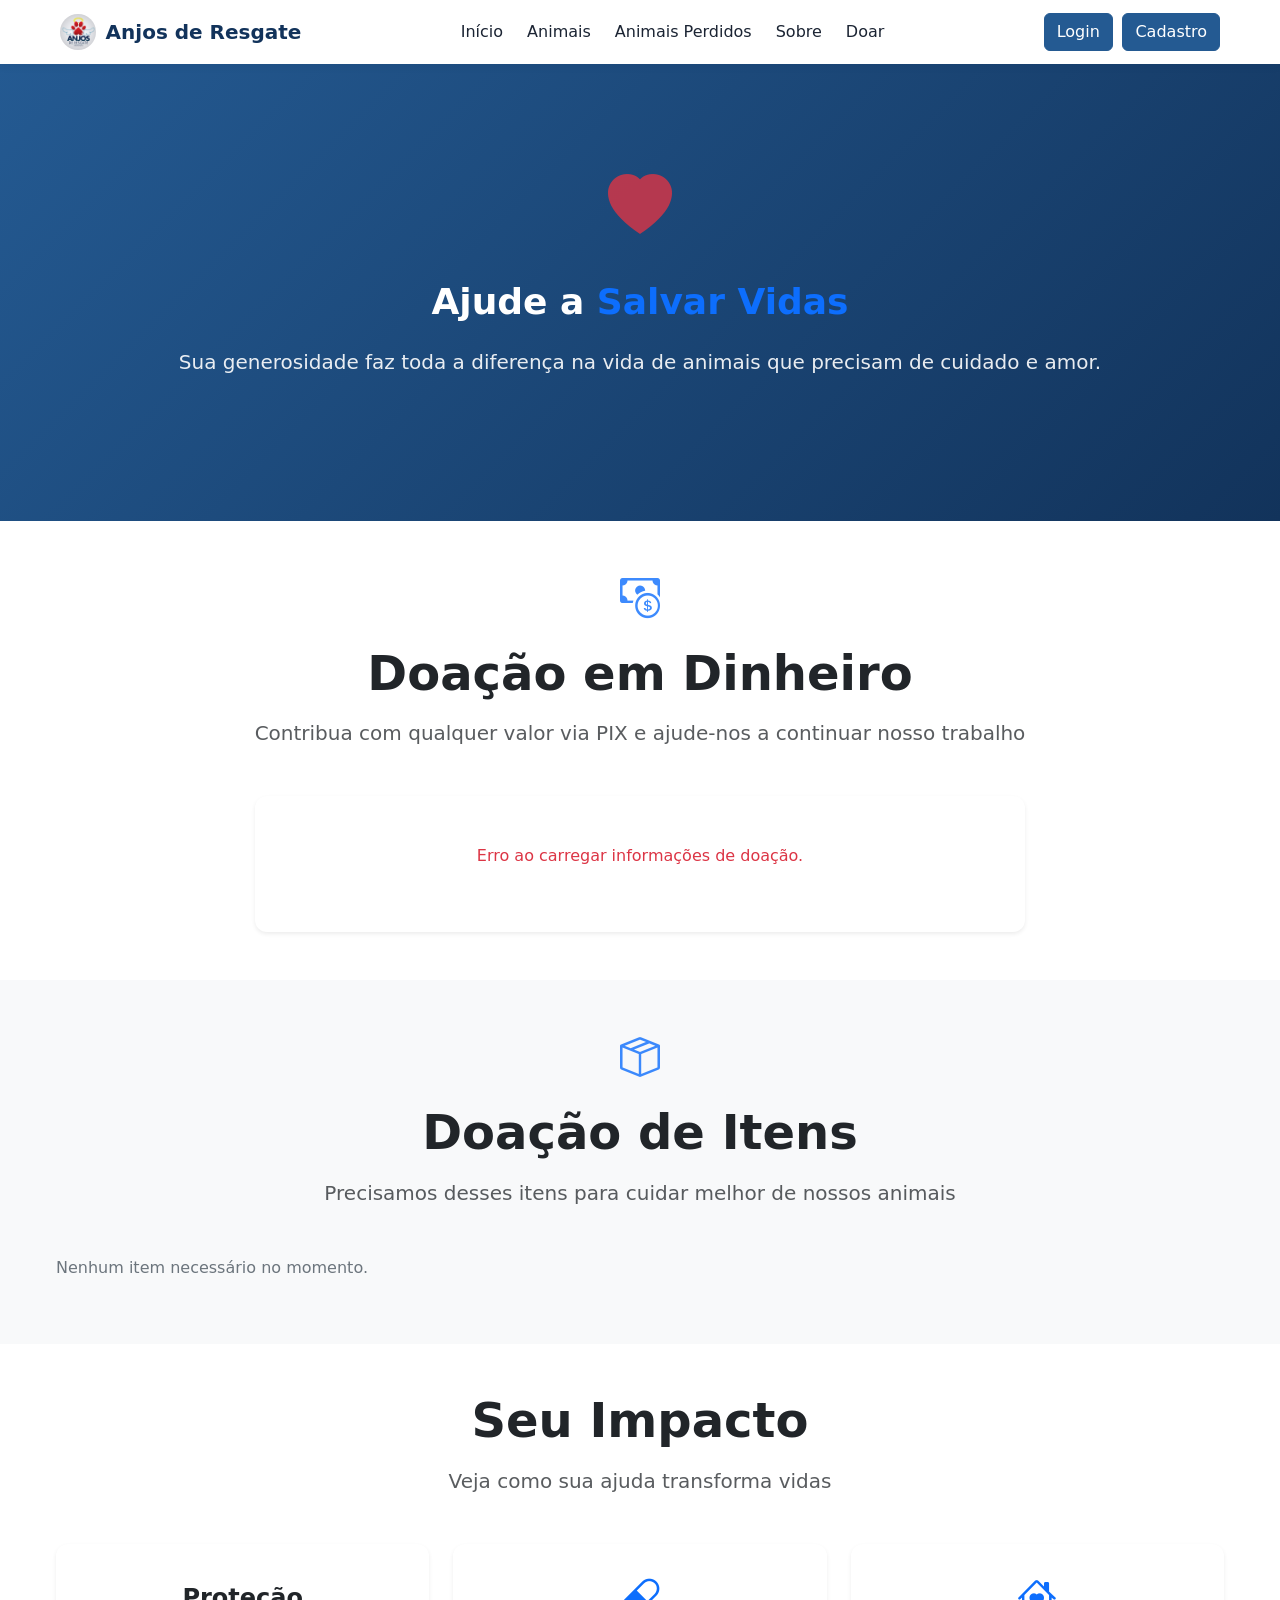
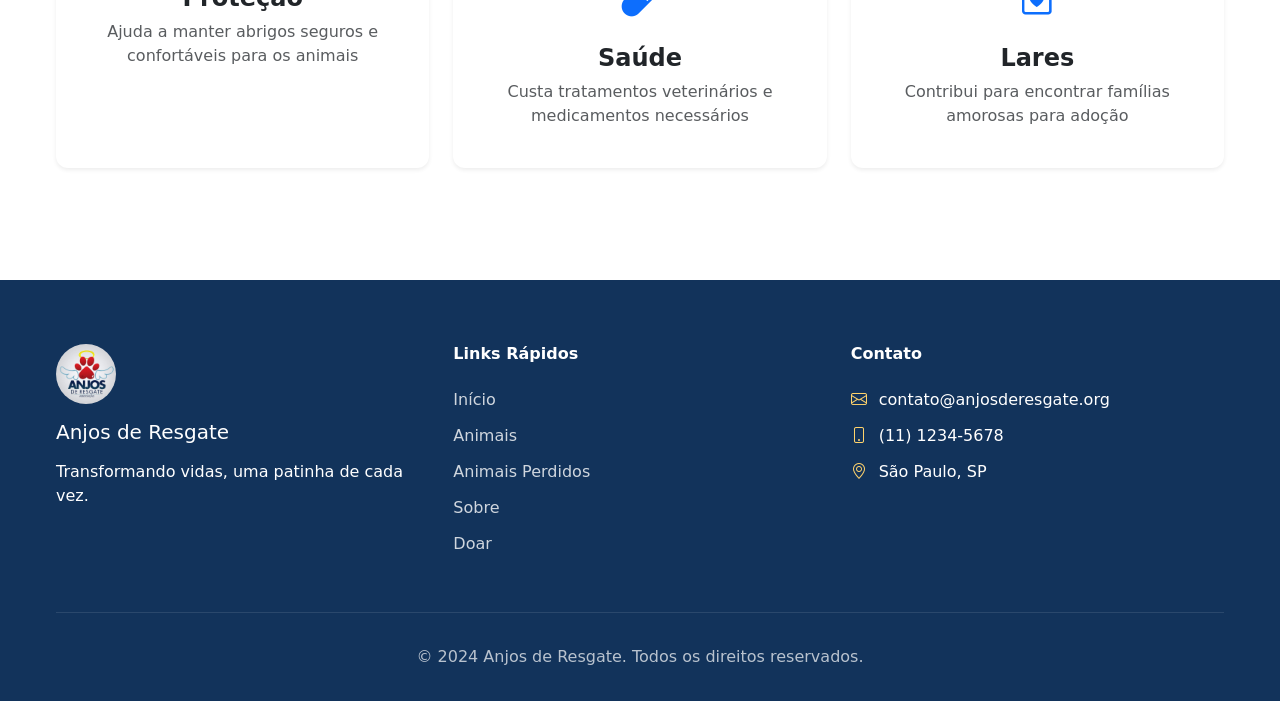
<file: doar.html>
<!DOCTYPE html>
<html lang="pt-BR">
<head>
  <meta charset="UTF-8">
  <meta name="viewport" content="width=device-width, initial-scale=1.0">
  <title>Doações - Anjos de Resgate</title>
  
  <!-- Controle de Cache -->
  <meta http-equiv="Cache-Control" content="no-cache, no-store, must-revalidate">
  <meta http-equiv="Pragma" content="no-cache">
  <meta http-equiv="Expires" content="0">
  
  <!-- Bootstrap CSS -->
  <link href="https://cdn.jsdelivr.net/npm/bootstrap@5.3.0/dist/css/bootstrap.min.css" rel="stylesheet">
  <!-- Bootstrap Icons -->
  <link rel="stylesheet" href="https://cdn.jsdelivr.net/npm/bootstrap-icons@1.11.0/font/bootstrap-icons.css">
  <!-- Custom CSS -->
  <link rel="stylesheet" href="styles-bootstrap.css">
</head>
<body>
  <!-- Header Principal -->
  <header class="header">
    <div class="header-inner">
      <!-- Logo -->
      <a href="index.html" class="logo" aria-label="Ir para página inicial">
        <img src="assets/anjos-logo.png" alt="Associação Anjos de Resgate" class="logo-img">
        <span class="logo-text">Anjos de Resgate</span>
      </a>
      
      <!-- Navegação Principal -->
      <nav class="nav" aria-label="Menu principal">
        <ul>
          <li><a href="index.html">Início</a></li>
          <li><a href="#animais">Animais</a></li>
          <li><a href="lost-pets.html">Animais Perdidos</a></li>
          <li><a href="sobre.html">Sobre</a></li>
          <li><a href="doar.html" class="active">Doar</a></li>
        </ul>
      </nav>
      
      <!-- Ações do Header -->
      <div class="header-actions">
        <a href="login.html" class="btn btn-secondary header-login" id="btn-login">Login</a>
        <a href="register.html" class="btn btn-primary header-register" id="btn-register">Cadastro</a>
      </div>
      
      <!-- Menu Mobile Toggle -->
      <button type="button" class="menu-toggle" aria-label="Abrir menu" aria-expanded="false">
        <span>Menu</span>
      </button>
    </div>
  </header>

  <!-- Main Content -->
  <main class="main">
    <!-- Hero Section -->
    <section class="donation-hero">
      <div class="container">
        <div class="row align-items-center text-center">
          <div class="col-lg-12">
            <div class="hero-content">
              <div class="hero-icon mb-4">
                <i class="bi bi-heart-fill text-danger"></i>
              </div>
              <h1 class="display-4 fw-bold mb-4">Ajude a <span class="text-primary">Salvar Vidas</span></h1>
              <p class="lead mb-5">Sua generosidade faz toda a diferença na vida de animais que precisam de cuidado e amor.</p>
            </div>
          </div>
        </div>
      </div>
    </section>

    <!-- Seção 1: Doação em Dinheiro -->
    <section class="donation-money-section py-5">
      <div class="container">
        <div class="row">
          <div class="col-lg-12">
            <div class="section-header text-center mb-5">
              <div class="section-icon mb-3">
                <i class="bi bi-cash-coin text-primary fs-1"></i>
              </div>
              <h2 class="display-5 fw-bold mb-3">Doação em Dinheiro</h2>
              <p class="lead text-muted">Contribua com qualquer valor via PIX e ajude-nos a continuar nosso trabalho</p>
            </div>
          </div>
        </div>

        <div class="row justify-content-center">
          <div class="col-lg-8">
            <div class="card shadow-sm border-0">
              <div class="card-body p-5">
                <div id="donation-money" class="text-center">
                  <div class="loading-spinner">
                    <div class="spinner-border text-primary" role="status">
                      <span class="visually-hidden">Carregando...</span>
                    </div>
                    <p class="mt-3">Carregando informações de doação...</p>
                  </div>
                </div>
              </div>
            </div>
          </div>
        </div>
      </div>
    </section>

    <!-- Seção 2: Doação de Itens -->
    <section class="donation-items-section py-5 bg-light">
      <div class="container">
        <div class="row">
          <div class="col-lg-12">
            <div class="section-header text-center mb-5">
              <div class="section-icon mb-3">
                <i class="bi bi-box-seam text-primary fs-1"></i>
              </div>
              <h2 class="display-5 fw-bold mb-3">Doação de Itens</h2>
              <p class="lead text-muted">Precisamos desses itens para cuidar melhor de nossos animais</p>
            </div>
          </div>
        </div>

        <div class="row">
          <div class="col-lg-12">
            <div id="donation-items" class="items-grid">
              <!-- Itens serão carregados dinamicamente via JavaScript -->
            </div>
          </div>
        </div>
      </div>
    </section>

    <!-- Impact Section -->
    <section class="py-5">
      <div class="container">
        <div class="row">
          <div class="col-lg-12">
            <div class="section-header text-center mb-5">
              <h2 class="display-5 fw-bold mb-3">Seu Impacto</h2>
              <p class="lead text-muted">Veja como sua ajuda transforma vidas</p>
            </div>
          </div>
        </div>

        <div class="row g-4">
          <div class="col-md-4">
            <div class="card h-100 text-center border-0 shadow-sm">
              <div class="card-body p-4">
                <div class="icon-box mb-3">
                  <i class="bi bi-shield-heart text-primary fs-1"></i>
                </div>
                <h4 class="fw-bold">Proteção</h4>
                <p class="text-muted">Ajuda a manter abrigos seguros e confortáveis para os animais</p>
              </div>
            </div>
          </div>
          <div class="col-md-4">
            <div class="card h-100 text-center border-0 shadow-sm">
              <div class="card-body p-4">
                <div class="icon-box mb-3">
                  <i class="bi bi-capsule text-primary fs-1"></i>
                </div>
                <h4 class="fw-bold">Saúde</h4>
                <p class="text-muted">Custa tratamentos veterinários e medicamentos necessários</p>
              </div>
            </div>
          </div>
          <div class="col-md-4">
            <div class="card h-100 text-center border-0 shadow-sm">
              <div class="card-body p-4">
                <div class="icon-box mb-3">
                  <i class="bi bi-house-heart text-primary fs-1"></i>
                </div>
                <h4 class="fw-bold">Lares</h4>
                <p class="text-muted">Contribui para encontrar famílias amorosas para adoção</p>
              </div>
            </div>
          </div>
        </div>
      </div>
    </section>
  </main>

  <!-- Modal Doação -->
  <div class="modal fade" id="donationModal" tabindex="-1" aria-labelledby="donationModalLabel" aria-hidden="true">
    <div class="modal-dialog modal-dialog-centered">
      <div class="modal-content">
        <div class="modal-header border-0">
          <h5 class="modal-title" id="donationModalLabel">
            <i class="bi bi-heart-fill text-danger me-2"></i>
            <span id="modal-item-name">Doar Item</span>
          </h5>
          <button type="button" class="btn-close" data-bs-dismiss="modal" aria-label="Fechar"></button>
        </div>
        <div class="modal-body">
          <form id="donation-form">
            <input type="hidden" id="donation-item-id" name="item_id">
            
            <div class="mb-3">
              <label for="donation-quantity" class="form-label">Quantidade</label>
              <input type="number" class="form-control" id="donation-quantity" name="quantidade" min="1" value="1" required>
              <small class="text-muted">Informe quantos itens você deseja doar</small>
            </div>
            
            <div class="mb-3">
              <label for="donation-name" class="form-label">Seu Nome</label>
              <input type="text" class="form-control" id="donation-name" name="nome_usuario" required>
            </div>
            
            <div class="mb-3">
              <label for="donation-contact" class="form-label">Contato</label>
              <input type="text" class="form-control" id="donation-contact" name="contato" placeholder="Email ou telefone" required>
              <small class="text-muted">Informaremos como entregar sua doação</small>
            </div>
            
            <div class="mb-3">
              <label for="donation-message" class="form-label">Mensagem (opcional)</label>
              <textarea class="form-control" id="donation-message" name="mensagem" rows="3" placeholder="Alguma observação sobre sua doação?"></textarea>
            </div>
          </form>
        </div>
        <div class="modal-footer border-0">
          <button type="button" class="btn btn-secondary" data-bs-dismiss="modal">Cancelar</button>
          <button type="button" class="btn btn-primary" onclick="DonationManager.submitDonation()">
            <i class="bi bi-send me-2"></i>Confirmar Doação
          </button>
        </div>
      </div>
    </div>
  </div>

  <!-- Footer -->
  <footer class="footer">
    <div class="container">
      <div class="row">
        <div class="col-md-4">
          <div class="footer-logo">
            <img src="assets/anjos-logo.png" alt="Anjos de Resgate" class="footer-logo-img">
            <h5>Anjos de Resgate</h5>
            <p>Transformando vidas, uma patinha de cada vez.</p>
          </div>
        </div>
        <div class="col-md-4">
          <h6>Links Rápidos</h6>
          <ul class="footer-links">
            <li><a href="index.html">Início</a></li>
            <li><a href="index.html#animais">Animais</a></li>
            <li><a href="lost-pets.html">Animais Perdidos</a></li>
            <li><a href="sobre.html">Sobre</a></li>
            <li><a href="doar.html">Doar</a></li>
          </ul>
        </div>
        <div class="col-md-4">
          <h6>Contato</h6>
          <ul class="footer-contact">
            <li><i class="bi bi-envelope"></i> contato@anjosderesgate.org</li>
            <li><i class="bi bi-phone"></i> (11) 1234-5678</li>
            <li><i class="bi bi-geo-alt"></i> São Paulo, SP</li>
          </ul>
        </div>
      </div>
      <div class="footer-bottom">
        <p>&copy; 2024 Anjos de Resgate. Todos os direitos reservados.</p>
      </div>
    </div>
  </footer>

  <!-- Bootstrap JS -->
  <script src="https://cdn.jsdelivr.net/npm/bootstrap@5.3.0/dist/js/bootstrap.bundle.min.js"></script>
  <!-- Custom JS -->
  <script src="script.js?v=1.0.0"></script>
  
  <script>
    // Inicializar página de doações
    document.addEventListener('DOMContentLoaded', function() {
      PageInitializer.initDonationPage();
    });
  </script>
</body>
</html>
</file>
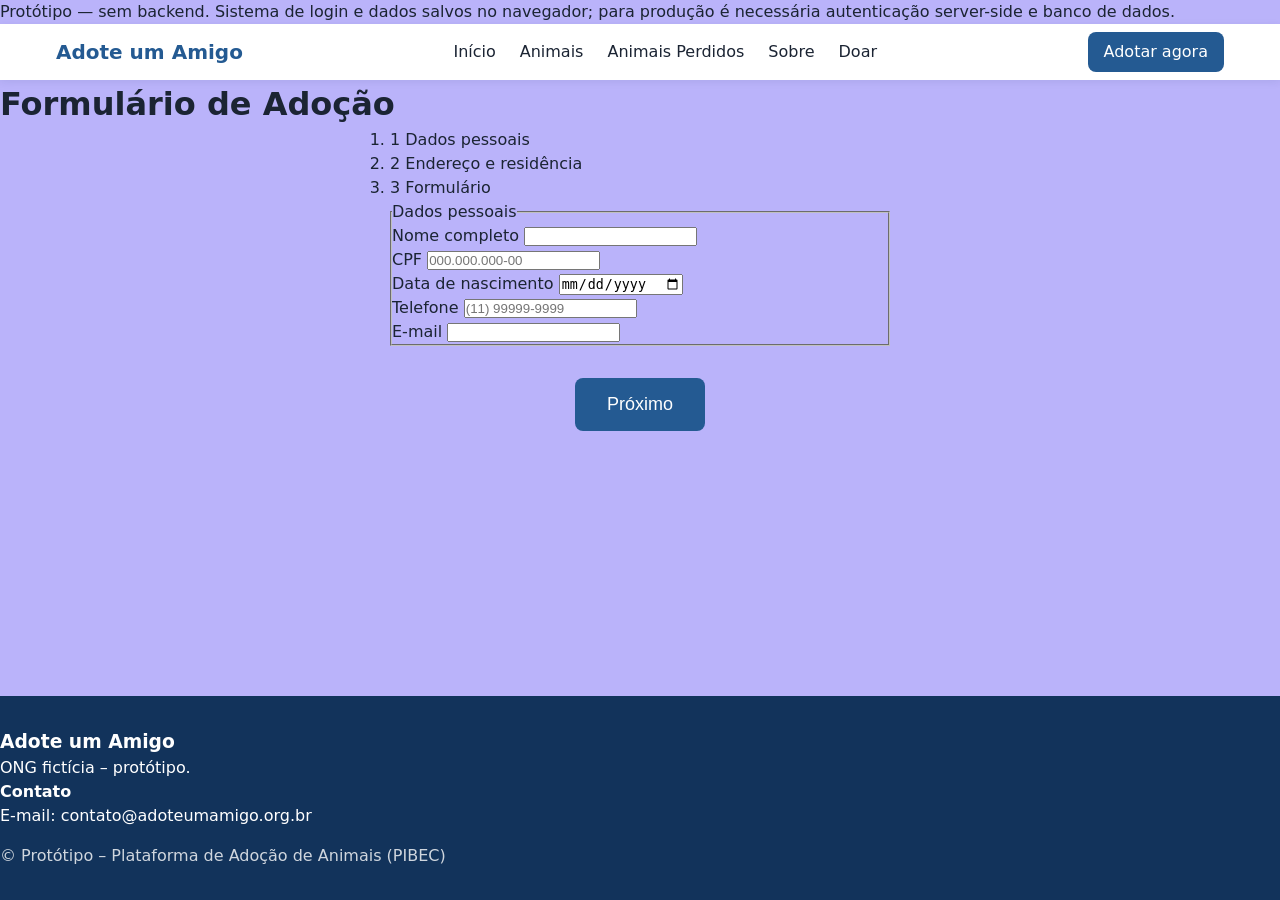
<file: formulario.html>
<!DOCTYPE html>
<!--
  Formulário de adoção. Opcional: formulario.html?animalId=1 para vincular ao animal.
  Ao enviar: validação client-side, salvamento em localStorage e mensagem de confirmação.
  Termo de responsabilidade em modal. Próximo passo: POST /api/adoptions no backend.
-->
<html lang="pt-BR">
<head>
  <meta charset="UTF-8">
  <meta name="viewport" content="width=device-width, initial-scale=1.0">
  <title>Formulário de Adoção – Adote um Amigo</title>
  <link rel="stylesheet" href="styles.css">
</head>
<body>
  <div class="prototype-banner" role="status" aria-live="polite">
    Protótipo — sem backend. Sistema de login e dados salvos no navegador; para produção é necessária autenticação server-side e banco de dados.
  </div>

  <header class="header">
    <div class="header-inner">
      <a href="index.html" class="logo" aria-label="Ir para página inicial">Adote um Amigo</a>
      <nav class="nav" aria-label="Menu principal">
        <ul>
          <li><a href="index.html">Início</a></li>
          <li><a href="index.html#animais">Animais</a></li>
          <li><a href="lost-pets.html">Animais Perdidos</a></li>
          <li><a href="sobre.html">Sobre</a></li>
          <li><a href="doar.html">Doar</a></li>
        </ul>
      </nav>
      <a href="index.html#animais" class="btn btn-primary header-cta">Adotar agora</a>
      <button type="button" class="menu-toggle" aria-label="Abrir menu" aria-expanded="false"></button>
    </div>
  </header>

  <main class="main form-page">
    <div class="form-wrapper">
      <h1>Formulário de Adoção</h1>
      <p id="form-animal-ref" class="form-animal-ref"></p>

      <form id="form-adocao" class="form-adocao" novalidate>
        <!-- Etapas (abas) do formulário -->
        <nav class="form-steps" aria-label="Etapas do formulário">
          <ol>
            <li class="form-step-indicator ativo" data-step-indicator="1">
              <span class="step-badge" aria-hidden="true">1</span>
              <span class="step-text">Dados pessoais</span>
            </li>
            <li class="form-step-indicator" data-step-indicator="2">
              <span class="step-badge" aria-hidden="true">2</span>
              <span class="step-text">Endereço e residência</span>
            </li>
            <li class="form-step-indicator" data-step-indicator="3">
              <span class="step-badge" aria-hidden="true">3</span>
              <span class="step-text">Formulário</span>
            </li>
          </ol>
        </nav>

        <!-- ETAPA 1: Dados pessoais -->
        <section class="form-step" data-step="1">
        <fieldset class="form-section">
          <legend>Dados pessoais</legend>
          <div class="form-row">
            <label for="nome">Nome completo</label>
            <input type="text" id="nome" name="nome" autocomplete="name">
          </div>
          <div class="form-row">
            <label for="cpf">CPF</label>
            <input type="text" id="cpf" name="cpf" placeholder="000.000.000-00" maxlength="14">
          </div>
          <div class="form-row">
            <label for="nascimento">Data de nascimento</label>
            <input type="date" id="nascimento" name="nascimento">
          </div>
          <div class="form-row">
            <label for="telefone">Telefone</label>
            <input type="tel" id="telefone" name="telefone" placeholder="(11) 99999-9999">
          </div>
          <div class="form-row">
            <label for="email">E-mail</label>
            <input type="email" id="email" name="email" autocomplete="email">
          </div>
        </fieldset>
        <div class="form-actions wizard-actions">
          <button type="button" class="btn btn-primary btn-lg" id="btn-proximo-etapa">Próximo</button>
        </div>
        </section>

        <!-- ETAPA 2: Endereço e residência -->
        <section class="form-step" data-step="2" hidden>
        <fieldset class="form-section">
          <legend>Endereço</legend>
          <div class="form-row">
            <label for="endereco">Endereço completo</label>
            <textarea id="endereco" name="endereco" rows="3" placeholder="Rua, número, complemento, bairro, cidade, CEP"></textarea>
          </div>
        </fieldset>
        <fieldset class="form-section">
          <legend>Residência</legend>
          <div class="form-row">
            <span class="label">Moradia</span>
            <div class="radio-group">
              <label class="radio-label">
                <input type="radio" name="moradia" value="Proprio"> Próprio
              </label>
              <label class="radio-label">
                <input type="radio" name="moradia" value="Alugado"> Alugado
              </label>
            </div>
          </div>
          <div class="form-row alugado-extra" id="row-proprietario" hidden>
            <label for="proprietario-permite">Proprietário permite animais?</label>
            <div class="radio-group">
              <label class="radio-label"><input type="radio" name="proprietario_permite" value="sim"> Sim</label>
              <label class="radio-label"><input type="radio" name="proprietario_permite" value="nao_sei"> Não sei</label>
              <label class="radio-label"><input type="radio" name="proprietario_permite" value="nao"> Não</label>
            </div>
          </div>
          <div class="form-row">
            <label for="tipo-moradia">Tipo de moradia</label>
            <select id="tipo-moradia" name="tipo_moradia">
              <option value="">Selecione</option>
              <option value="Casa aberta">Casa aberta</option>
              <option value="Casa fechada">Casa fechada</option>
              <option value="Apartamento com telas">Apartamento com telas</option>
              <option value="Apartamento sem telas">Apartamento sem telas</option>
              <option value="Cobertura com telas">Cobertura com telas</option>
              <option value="Cobertura sem telas">Cobertura sem telas</option>
              <option value="Térreo com área externa">Térreo com área externa</option>
              <option value="Térreo sem área externa">Térreo sem área externa</option>
            </select>
          </div>
        </fieldset>
        <div class="form-actions wizard-actions wizard-actions-split">
          <button type="button" class="btn btn-secondary" id="btn-voltar-etapa">Voltar</button>
          <button type="button" class="btn btn-primary btn-lg" id="btn-proximo-etapa-2">Próximo</button>
        </div>
        </section>

        <!-- ETAPA 3: Perguntas e termo -->
        <section class="form-step" data-step="3" hidden>
        <!-- Ambiente familiar -->
        <fieldset class="form-section">
          <legend>Ambiente familiar</legend>
          <div class="form-row">
            <span class="label">Há crianças em casa?</span>
            <div class="radio-group">
              <label class="radio-label"><input type="radio" name="criancas" value="sim"> Sim</label>
              <label class="radio-label"><input type="radio" name="criancas" value="nao"> Não</label>
            </div>
          </div>
          <div class="form-row">
            <span class="label">Todos em casa concordam com a adoção?</span>
            <div class="radio-group">
              <label class="radio-label"><input type="radio" name="todos_concordam" value="sim"> Sim</label>
              <label class="radio-label"><input type="radio" name="todos_concordam" value="nao"> Não</label>
            </div>
          </div>
          <div class="form-row">
            <span class="label">O pet é presente para alguém?</span>
            <div class="radio-group">
              <label class="radio-label"><input type="radio" name="pet_presente" value="sim"> Sim</label>
              <label class="radio-label"><input type="radio" name="pet_presente" value="nao"> Não</label>
            </div>
          </div>
        </fieldset>

        <!-- Experiência com pets -->
        <fieldset class="form-section">
          <legend>Experiência com pets</legend>
          <div class="form-row">
            <span class="label">Possui pet agora?</span>
            <div class="checkbox-group">
              <label class="checkbox-label"><input type="checkbox" name="pet_agora" value="Cachorro"> Cachorro</label>
              <label class="checkbox-label"><input type="checkbox" name="pet_agora" value="Gato"> Gato</label>
              <label class="checkbox-label"><input type="checkbox" name="pet_agora" value="Outros"> Outros</label>
              <label class="checkbox-label"><input type="checkbox" name="pet_agora" value="Nenhum" id="pet_nenhum"> Nenhum</label>
            </div>
          </div>
          <div class="form-row" id="row-ja-teve" hidden>
            <span class="label">Já teve pet antes?</span>
            <div class="radio-group">
              <label class="radio-label"><input type="radio" name="ja_teve_pet" value="sim"> Sim</label>
              <label class="radio-label"><input type="radio" name="ja_teve_pet" value="nao"> Não</label>
            </div>
          </div>
          <div class="form-row">
            <label for="alergia">Alguém da casa possui alergia?</label>
            <select id="alergia" name="alergia">
              <option value="">Selecione</option>
              <option value="A gatos">A gatos</option>
              <option value="A cachorros">A cachorros</option>
              <option value="A ambos">A ambos</option>
              <option value="Não">Não</option>
            </select>
          </div>
        </fieldset>

        <!-- Termo e compromissos -->
        <fieldset class="form-section">
          <legend>Termo de responsabilidade</legend>
          <div class="form-row termo-row">
            <input type="checkbox" id="termo-aceito" name="termo_aceito" class="checkbox-termo" aria-describedby="termo-desc">
            <div class="termo-label-wrap" id="termo-desc">
              <label for="termo-aceito" class="checkbox-label checkbox-termo-label">Li e aceito o termo de responsabilidade</label>
              <p class="termo-acao">Leia o termo e clique em &quot;Aceito&quot; no pop-up para marcar esta opção, ou <button type="button" class="link-button" id="abrir-termo" aria-haspopup="dialog">abrir termo de responsabilidade</button>.</p>
            </div>
          </div>
          <div class="form-row">
            <label class="checkbox-label">
              <input type="checkbox" id="entrevista-vistoria" name="entrevista_vistoria">
              Concordo com entrevista presencial e eventual vistoria no meu endereço.            </label>
          </div>
        </fieldset>

        <div class="form-actions wizard-actions wizard-actions-split">
          <button type="button" class="btn btn-secondary" id="btn-voltar-etapa">Voltar</button>
          <button type="submit" class="btn btn-primary btn-lg">Enviar</button>
        </div>
        </section>
      </form>
    </div>

    <!-- Modal do termo -->
    <div id="modal-termo" class="modal" role="dialog" aria-labelledby="modal-termo-titulo" aria-modal="true" hidden>
      <div class="modal-backdrop"></div>
      <div class="modal-content">
        <div class="modal-header">
          <h2 id="modal-termo-titulo">Termo de responsabilidade</h2>
        </div>
        <div class="modal-body termo-texto">
          <p>Ao adotar um animal por meio desta ONG, você se compromete a:</p>
          <ul>
            <li>Fornecer cuidados adequados (alimentação, saúde, vacinas e bem-estar) pelo resto da vida do animal.</li>
            <li>Em caso de impossibilidade de continuar com os cuidados, devolver o animal à ONG e não abandoná-lo.</li>
            <li>Permitir visita ou vistoria pela ONG, quando solicitado, para conferir se as informações do formulário correspondem à realidade.</li>
            <li>Assumir total responsabilidade civil por danos que o animal venha a causar a terceiros.</li>
            <li>Pagar a taxa de adoção informada pela ONG, que cobre custos de castração, vacinas e cuidados prévios.</li>
          </ul>
        </div>
        <div class="modal-footer">
          <!-- Checkbox (o “botão de check”) para confirmar que leu o termo -->
          <label class="checkbox-label modal-termo-check">
            <input type="checkbox" id="modal-termo-aceito">
            Li e aceito o termo
          </label>
          <div class="modal-termo-acoes">
            <p id="modal-termo-aviso" class="modal-termo-aviso" hidden>Marque o checkbox para continuar.</p>
            <button type="button" class="btn btn-primary" id="btn-aceito-termo">Aceito</button>
          </div>
        </div>
      </div>
    </div>

    <!-- Área de confirmação (exibida após envio) -->
    <div id="confirmacao-envio" class="confirmacao-envio" hidden>
      <h2>Obrigado!</h2>
      <p>Em até 48 horas a ONG entrará em contato.</p>
      <div id="resumo-envio" class="resumo-envio"></div>
      <a href="index.html" class="btn btn-primary">Voltar ao início</a>
    </div>
  </main>

  <footer class="footer">
    <div class="footer-inner">
      <div class="footer-col">
        <h3>Adote um Amigo</h3>
        <p>ONG fictícia – protótipo.</p>
      </div>
      <div class="footer-col">
        <h4>Contato</h4>
        <p>E-mail: contato@adoteumamigo.org.br</p>
      </div>
    </div>
    <p class="footer-copy">&copy; Protótipo – Plataforma de Adoção de Animais (PIBEC)</p>
  </footer>

  <script src="script.js"></script>
  <script>
    document.addEventListener('DOMContentLoaded', function() {
      if (typeof initFormPage === 'function') initFormPage();
    });
  </script>
</body>
</html>
</file>
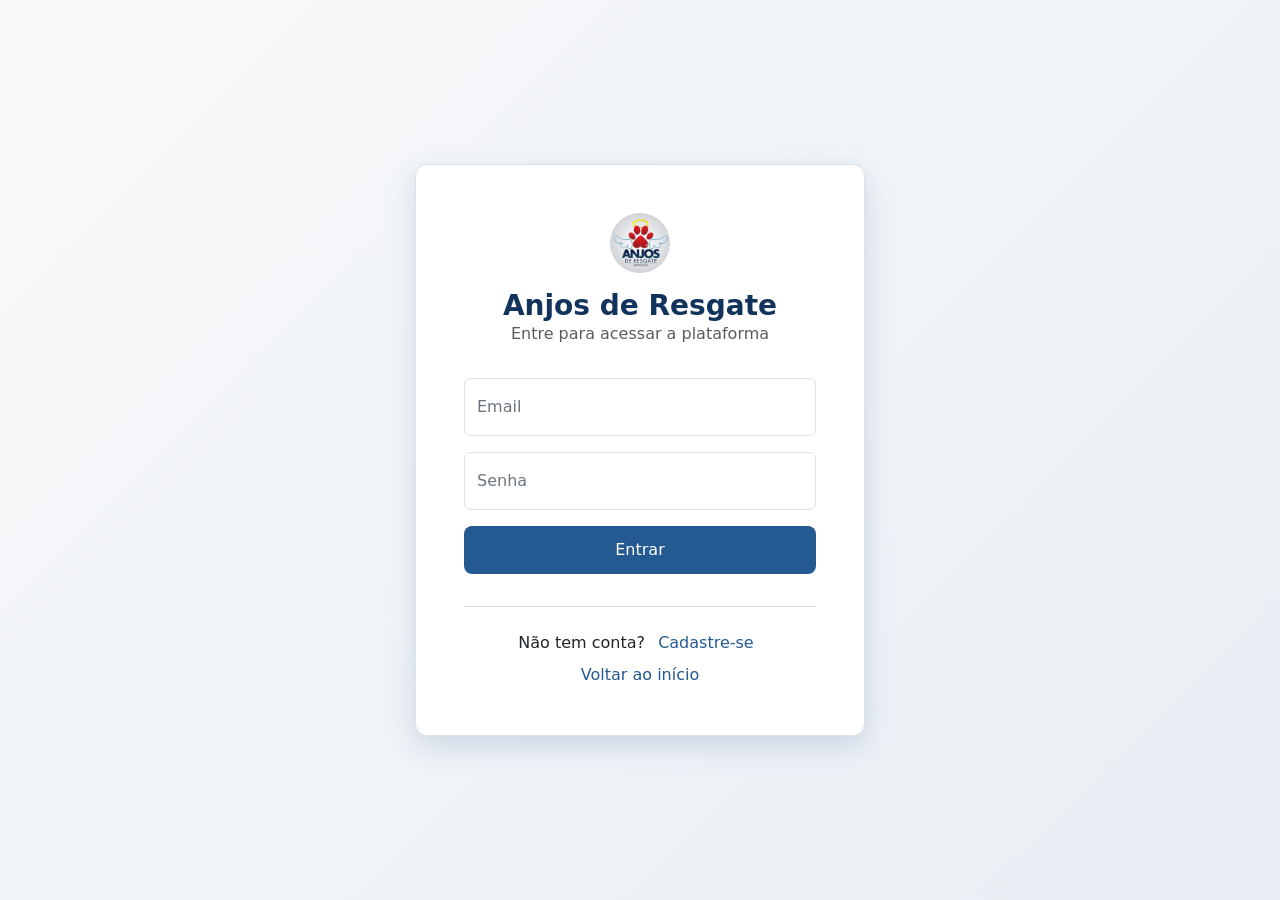
<file: login.html>
<!DOCTYPE html>
<html lang="pt-BR">
<head>
  <meta charset="UTF-8">
  <meta name="viewport" content="width=device-width, initial-scale=1.0">
  <title>Login - Adote um Amigo</title>
  
  <!-- Bootstrap CSS -->
  <link href="https://cdn.jsdelivr.net/npm/bootstrap@5.3.0/dist/css/bootstrap.min.css" rel="stylesheet">
  <!-- Custom CSS -->
  <link rel="stylesheet" href="styles-bootstrap.css">
  
  <style>
    .auth-page {
      min-height: 100vh;
      background: linear-gradient(135deg, var(--cor-fundo) 0%, rgba(36, 90, 146, 0.1) 100%);
      display: flex;
      align-items: center;
      justify-content: center;
      padding: 2rem;
    }
    
    .auth-card {
      background: var(--cor-fundo-card);
      border-radius: var(--raio-grande);
      box-shadow: var(--sombra-hover);
      padding: 3rem;
      width: 100%;
      max-width: 450px;
      border: 1px solid var(--cor-borda);
    }
    
    .auth-logo {
      text-align: center;
      margin-bottom: 2rem;
    }
    
    .auth-logo img {
      height: 60px;
      margin-bottom: 1rem;
    }
    
    .auth-logo h3 {
      color: var(--cor-primaria-escura);
      margin: 0;
      font-weight: 600;
    }
    
    .form-floating label {
      color: var(--cor-texto-suave);
    }
    
    .form-floating .form-control:focus ~ label {
      color: var(--cor-primaria);
    }
    
    .btn-login {
      background: var(--cor-primaria);
      border: none;
      padding: 0.75rem;
      font-weight: 500;
      border-radius: var(--raio);
      transition: all var(--transicao);
      width: 100%;
    }
    
    .btn-login:hover {
      background: var(--cor-primaria-escura);
      transform: translateY(-1px);
    }
    
    .btn-login:focus {
      background: var(--cor-primaria-escura);
      box-shadow: 0 0 0 0.2rem rgba(36, 90, 146, 0.25);
    }
    
    .auth-links {
      text-align: center;
      margin-top: 2rem;
      padding-top: 1.5rem;
      border-top: 1px solid var(--cor-borda);
    }
    
    .auth-links a {
      color: var(--cor-primaria);
      text-decoration: none;
      font-weight: 500;
      margin: 0 0.5rem;
    }
    
    .auth-links a:hover {
      text-decoration: underline;
    }
    
    .alert-feedback {
      margin-top: 1rem;
      border-radius: var(--raio);
    }
  </style>
</head>
<body>
  <div class="auth-page">
    <div class="auth-card">
      <!-- Logo e Título -->
      <div class="auth-logo">
        <img src="assets/anjos-logo.png" alt="Anjos de Resgate" class="rounded-circle">
        <h3>Anjos de Resgate</h3>
        <p class="text-muted">Entre para acessar a plataforma</p>
      </div>

      <!-- Formulário de Login -->
      <form id="login-form">
        <div class="form-floating mb-3">
          <input type="email" class="form-control" id="email" placeholder="name@example.com" required>
          <label for="email">Email</label>
        </div>
        
        <div class="form-floating mb-3">
          <input type="password" class="form-control" id="senha" placeholder="Senha" required>
          <label for="senha">Senha</label>
        </div>
        
        <div class="d-grid">
          <button type="submit" class="btn btn-primary btn-login">
            <span id="login-text">Entrar</span>
            <span id="login-loading" class="spinner-border spinner-border-sm d-none" role="status"></span>
          </button>
        </div>
        
        <!-- Feedback -->
        <div id="login-feedback" class="alert alert-feedback d-none" role="alert"></div>
      </form>

      <!-- Links -->
      <div class="auth-links">
        <p class="mb-2">
          Não tem conta? <a href="register.html">Cadastre-se</a>
        </p>
        <p class="mb-0">
          <a href="index.html">Voltar ao início</a>
        </p>
      </div>
    </div>
  </div>

  <!-- Bootstrap JS -->
  <script src="https://cdn.jsdelivr.net/npm/bootstrap@5.3.0/dist/js/bootstrap.bundle.min.js"></script>
  <!-- Custom JS -->
  <script src="script.js"></script>
  
  <script>
    document.addEventListener('DOMContentLoaded', function() {
      const form = document.getElementById('login-form');
      const feedback = document.getElementById('login-feedback');
      const loginText = document.getElementById('login-text');
      const loginLoading = document.getElementById('login-loading');
      
      form.addEventListener('submit', async function(e) {
        e.preventDefault();
        
        const email = document.getElementById('email').value.trim();
        const senha = document.getElementById('senha').value;
        
        // Mostrar loading
        loginText.textContent = 'Entrando...';
        loginLoading.classList.remove('d-none');
        form.querySelector('button[type="submit"]').disabled = true;
        
        // Limpar feedback anterior
        feedback.classList.add('d-none');
        feedback.className = 'alert alert-feedback d-none';
        
        try {
          const result = await AuthManager.login(email, senha);
          
          if (result.success) {
            // Sucesso
            feedback.textContent = 'Login realizado! Redirecionando...';
            feedback.className = 'alert alert-success alert-feedback';
            feedback.classList.remove('d-none');
            
            // Atualizar interface imediatamente
            updateUIBasedOnUser();
            
            // Redirecionar após 1 segundo
            setTimeout(() => {
              window.location.href = 'index.html';
            }, 1000);
          } else {
            // Erro
            feedback.textContent = result.message || 'Email ou senha incorretos';
            feedback.className = 'alert alert-danger alert-feedback';
            feedback.classList.remove('d-none');
          }
        } catch (error) {
          console.error('Erro no login:', error);
          feedback.textContent = 'Erro de conexão. Tente novamente.';
          feedback.className = 'alert alert-danger alert-feedback';
          feedback.classList.remove('d-none');
        } finally {
          // Restaurar botão
          loginText.textContent = 'Entrar';
          loginLoading.classList.add('d-none');
          form.querySelector('button[type="submit"]').disabled = false;
        }
      });
    });
  </script>
</body>
</html>
</file>
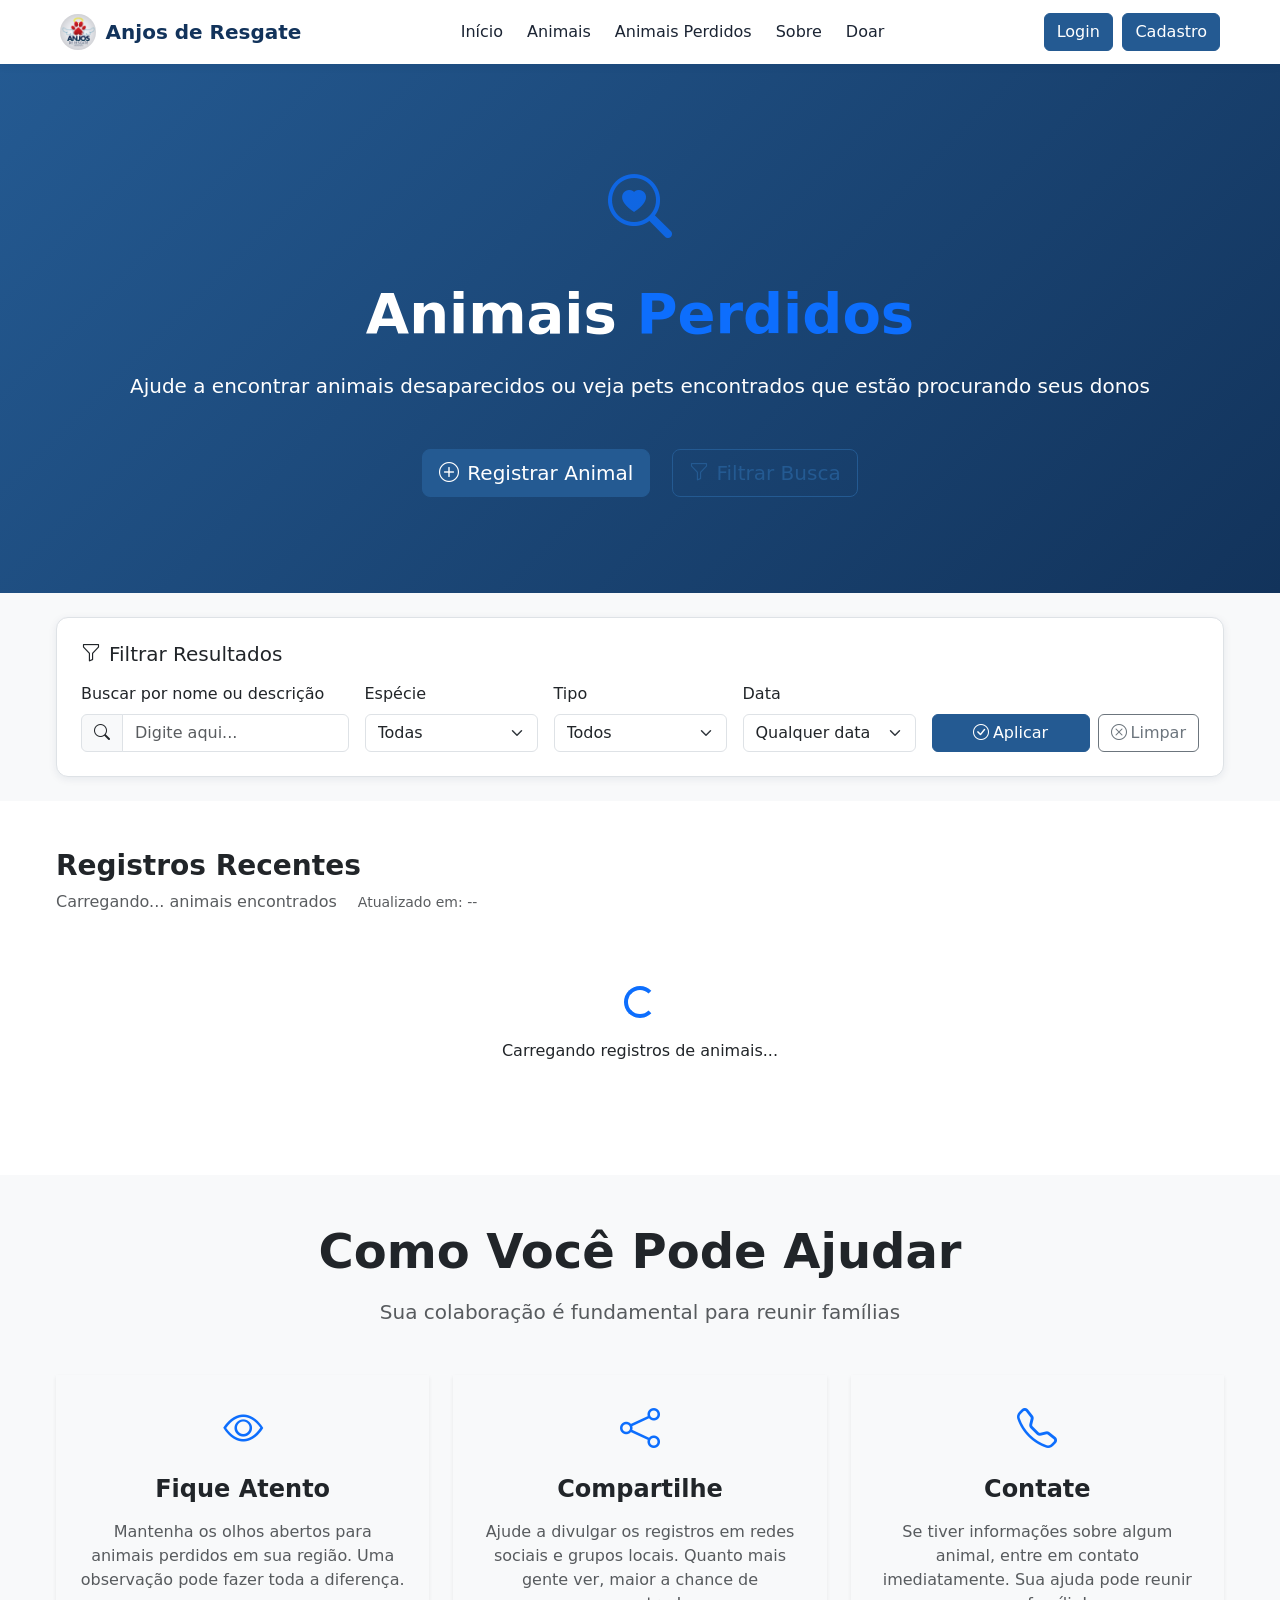
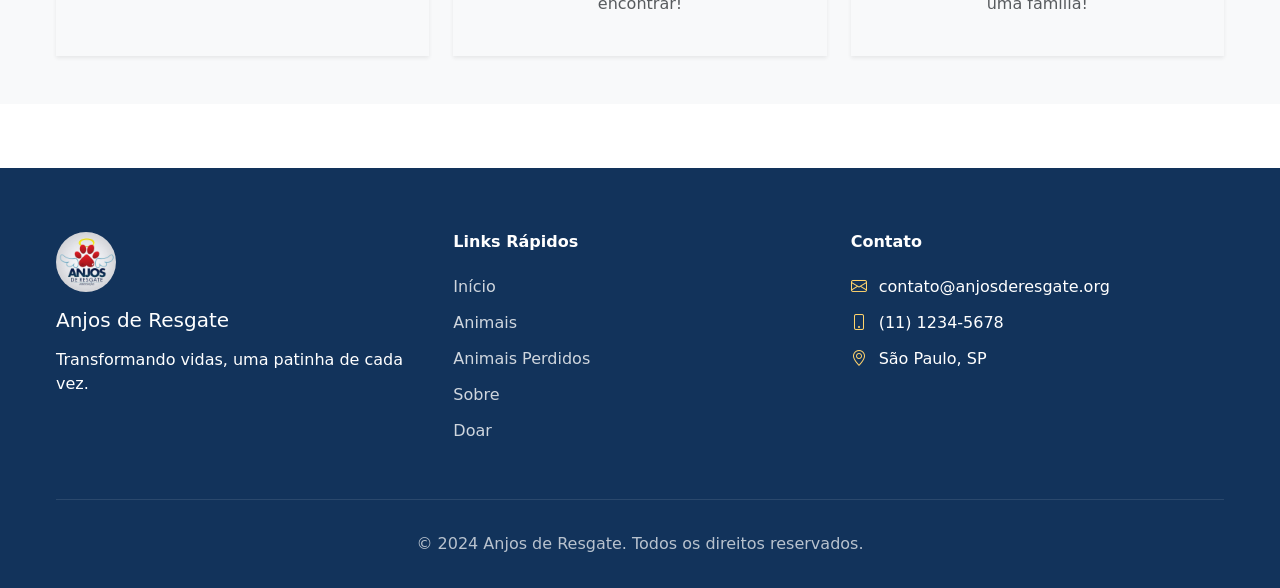
<file: lost-pets.html>
<!DOCTYPE html>
<html lang="pt-BR">
<head>
  <meta charset="UTF-8">
  <meta name="viewport" content="width=device-width, initial-scale=1.0">
  <title>Animais Perdidos - Anjos de Resgate</title>
  
  <!-- Bootstrap CSS -->
  <link href="https://cdn.jsdelivr.net/npm/bootstrap@5.3.0/dist/css/bootstrap.min.css" rel="stylesheet">
  <!-- Bootstrap Icons -->
  <link rel="stylesheet" href="https://cdn.jsdelivr.net/npm/bootstrap-icons@1.11.0/font/bootstrap-icons.css">
  <!-- Custom CSS -->
  <link rel="stylesheet" href="styles-bootstrap.css">
</head>
<body>
  <!-- Header Principal -->
  <header class="header">
    <div class="header-inner">
      <!-- Logo -->
      <a href="index.html" class="logo" aria-label="Ir para página inicial">
        <img src="assets/anjos-logo.png" alt="Associação Anjos de Resgate" class="logo-img">
        <span class="logo-text">Anjos de Resgate</span>
      </a>
      
      <!-- Navegação Principal -->
      <nav class="nav" aria-label="Menu principal">
        <ul>
          <li><a href="index.html">Início</a></li>
          <li><a href="#animais">Animais</a></li>
          <li><a href="lost-pets.html" class="active">Animais Perdidos</a></li>
          <li><a href="sobre.html">Sobre</a></li>
          <li><a href="doar.html">Doar</a></li>
        </ul>
      </nav>
      
      <!-- Ações do Header -->
      <div class="header-actions">
        <a href="login.html" class="btn btn-secondary header-login" id="btn-login">Login</a>
        <a href="register.html" class="btn btn-primary header-register" id="btn-register">Cadastro</a>
      </div>
      
      <!-- Menu Mobile Toggle -->
      <button type="button" class="menu-toggle" aria-label="Abrir menu" aria-expanded="false">
        <span>Menu</span>
      </button>
    </div>
  </header>

  <!-- Main Content -->
  <main class="main">
    <!-- Hero Section -->
    <section class="lost-pets-hero">
      <div class="container">
        <div class="row align-items-center text-center">
          <div class="col-lg-12">
            <div class="hero-content">
              <div class="hero-icon mb-4">
                <i class="bi bi-search-heart text-primary"></i>
              </div>
              <h1 class="display-4 fw-bold mb-4">Animais <span class="text-primary">Perdidos</span></h1>
              <p class="lead mb-5">Ajude a encontrar animais desaparecidos ou veja pets encontrados que estão procurando seus donos</p>
              <div class="hero-actions">
                <a href="report-lost-pet.html" class="btn btn-primary btn-lg me-3">
                  <i class="bi bi-plus-circle me-2"></i>Registrar Animal
                </a>
                <a href="#filters" class="btn btn-outline-primary btn-lg">
                  <i class="bi bi-funnel me-2"></i>Filtrar Busca
                </a>
              </div>
            </div>
          </div>
        </div>
      </div>
    </section>

    <!-- Filtros -->
    <section class="py-4 bg-light" id="filters">
      <div class="container">
        <div class="row">
          <div class="col-lg-12">
            <div class="filter-card">
              <h5 class="mb-3"><i class="bi bi-funnel me-2"></i>Filtrar Resultados</h5>
              <div class="row g-3">
                <div class="col-md-3">
                  <label for="lost-search" class="form-label">Buscar por nome ou descrição</label>
                  <div class="input-group">
                    <span class="input-group-text"><i class="bi bi-search"></i></span>
                    <input type="text" class="form-control" id="lost-search" placeholder="Digite aqui...">
                  </div>
                </div>
                <div class="col-md-2">
                  <label for="lost-especie" class="form-label">Espécie</label>
                  <select class="form-select" id="lost-especie">
                    <option value="">Todas</option>
                    <option value="Cão">Cão</option>
                    <option value="Gato">Gato</option>
                    <option value="Outro">Outro</option>
                  </select>
                </div>
                <div class="col-md-2">
                  <label for="lost-tipo" class="form-label">Tipo</label>
                  <select class="form-select" id="lost-tipo">
                    <option value="">Todos</option>
                    <option value="Perdido">Perdido</option>
                    <option value="Encontrado">Encontrado</option>
                  </select>
                </div>
                <div class="col-md-2">
                  <label for="lost-data" class="form-label">Data</label>
                  <select class="form-select" id="lost-data">
                    <option value="">Qualquer data</option>
                    <option value="7">Últimos 7 dias</option>
                    <option value="30">Últimos 30 dias</option>
                    <option value="90">Últimos 90 dias</option>
                  </select>
                </div>
                <div class="col-md-3">
                  <label class="form-label">&nbsp;</label>
                  <div class="d-flex gap-2">
                    <button type="button" class="btn btn-primary flex-fill" id="apply-filters">
                      <i class="bi bi-check-circle me-1"></i>Aplicar
                    </button>
                    <button type="button" class="btn btn-outline-secondary" id="clear-filters">
                      <i class="bi bi-x-circle me-1"></i>Limpar
                    </button>
                  </div>
                </div>
              </div>
            </div>
          </div>
        </div>
      </div>
    </section>

    <!-- Lista de Animais Perdidos -->
    <section class="py-5">
      <div class="container">
        <div class="row">
          <div class="col-lg-12">
            <div class="section-header mb-4">
              <h2 class="h3 fw-bold mb-2">Registros Recentes</h2>
              <p class="text-muted">
                <span id="results-count">Carregando...</span> animais encontrados
                <span class="ms-3"><small class="text-muted">Atualizado em: <span id="last-update">--</span></small></span>
              </p>
            </div>
          </div>
        </div>

        <div class="row">
          <div class="col-lg-12">
            <div class="lost-pets-grid">
              <div class="text-center py-5">
                <div class="spinner-border text-primary" role="status">
                  <span class="visually-hidden">Carregando...</span>
                </div>
                <p class="mt-3">Carregando registros de animais...</p>
              </div>
            </div>
          </div>
        </div>
      </div>
    </section>

    <!-- Como Ajudar -->
    <section class="py-5 bg-light">
      <div class="container">
        <div class="row">
          <div class="col-lg-12">
            <div class="section-header text-center mb-5">
              <h2 class="display-5 fw-bold mb-3">Como Você Pode Ajudar</h2>
              <p class="lead text-muted">Sua colaboração é fundamental para reunir famílias</p>
            </div>
          </div>
        </div>

        <div class="row g-4">
          <div class="col-md-4">
            <div class="help-card h-100 border-0 shadow-sm">
              <div class="card-body p-4 text-center">
                <div class="help-icon mb-3">
                  <i class="bi bi-eye text-primary fs-1"></i>
                </div>
                <h4 class="fw-bold mb-3">Fique Atento</h4>
                <p class="text-muted">Mantenha os olhos abertos para animais perdidos em sua região. Uma observação pode fazer toda a diferença.</p>
              </div>
            </div>
          </div>
          <div class="col-md-4">
            <div class="help-card h-100 border-0 shadow-sm">
              <div class="card-body p-4 text-center">
                <div class="help-icon mb-3">
                  <i class="bi bi-share text-primary fs-1"></i>
                </div>
                <h4 class="fw-bold mb-3">Compartilhe</h4>
                <p class="text-muted">Ajude a divulgar os registros em redes sociais e grupos locais. Quanto mais gente ver, maior a chance de encontrar!</p>
              </div>
            </div>
          </div>
          <div class="col-md-4">
            <div class="help-card h-100 border-0 shadow-sm">
              <div class="card-body p-4 text-center">
                <div class="help-icon mb-3">
                  <i class="bi bi-telephone text-primary fs-1"></i>
                </div>
                <h4 class="fw-bold mb-3">Contate</h4>
                <p class="text-muted">Se tiver informações sobre algum animal, entre em contato imediatamente. Sua ajuda pode reunir uma família!</p>
              </div>
            </div>
          </div>
        </div>
      </div>
    </section>
  </main>

  <!-- Footer -->
  <footer class="footer">
    <div class="container">
      <div class="row">
        <div class="col-md-4">
          <div class="footer-logo">
            <img src="assets/anjos-logo.png" alt="Anjos de Resgate" class="footer-logo-img">
            <h5>Anjos de Resgate</h5>
            <p>Transformando vidas, uma patinha de cada vez.</p>
          </div>
        </div>
        <div class="col-md-4">
          <h6>Links Rápidos</h6>
          <ul class="footer-links">
            <li><a href="index.html">Início</a></li>
            <li><a href="index.html#animais">Animais</a></li>
            <li><a href="lost-pets.html">Animais Perdidos</a></li>
            <li><a href="sobre.html">Sobre</a></li>
            <li><a href="doar.html">Doar</a></li>
          </ul>
        </div>
        <div class="col-md-4">
          <h6>Contato</h6>
          <ul class="footer-contact">
            <li><i class="bi bi-envelope"></i> contato@anjosderesgate.org</li>
            <li><i class="bi bi-phone"></i> (11) 1234-5678</li>
            <li><i class="bi bi-geo-alt"></i> São Paulo, SP</li>
          </ul>
        </div>
      </div>
      <div class="footer-bottom">
        <p>&copy; 2024 Anjos de Resgate. Todos os direitos reservados.</p>
      </div>
    </div>
  </footer>

  <!-- Bootstrap JS -->
  <script src="https://cdn.jsdelivr.net/npm/bootstrap@5.3.0/dist/js/bootstrap.bundle.min.js"></script>
  <!-- Custom JS -->
  <script src="script.js"></script>
  
  <script>
    // Inicializar página de animais perdidos
    document.addEventListener('DOMContentLoaded', function() {
      PageInitializer.initLostPetsPage();
    });
  </script>
</body>
</html>
</file>
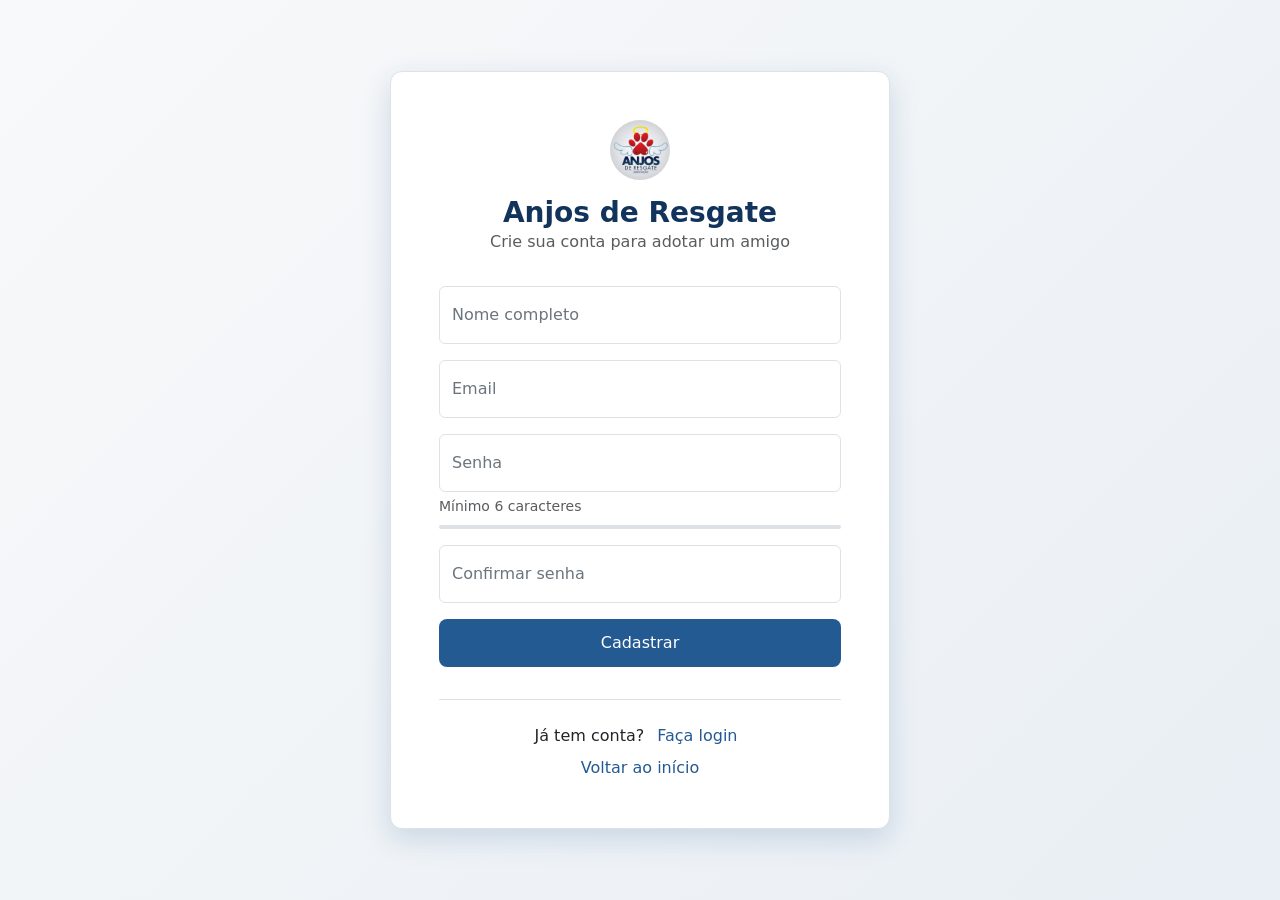
<file: register.html>
<!DOCTYPE html>
<html lang="pt-BR">
<head>
  <meta charset="UTF-8">
  <meta name="viewport" content="width=device-width, initial-scale=1.0">
  <title>Cadastro - Adote um Amigo</title>
  
  <!-- Bootstrap CSS -->
  <link href="https://cdn.jsdelivr.net/npm/bootstrap@5.3.0/dist/css/bootstrap.min.css" rel="stylesheet">
  <!-- Custom CSS -->
  <link rel="stylesheet" href="styles-bootstrap.css">
  
  <style>
    .auth-page {
      min-height: 100vh;
      background: linear-gradient(135deg, var(--cor-fundo) 0%, rgba(36, 90, 146, 0.1) 100%);
      display: flex;
      align-items: center;
      justify-content: center;
      padding: 2rem;
    }
    
    .auth-card {
      background: var(--cor-fundo-card);
      border-radius: var(--raio-grande);
      box-shadow: var(--sombra-hover);
      padding: 3rem;
      width: 100%;
      max-width: 500px;
      border: 1px solid var(--cor-borda);
    }
    
    .auth-logo {
      text-align: center;
      margin-bottom: 2rem;
    }
    
    .auth-logo img {
      height: 60px;
      margin-bottom: 1rem;
    }
    
    .auth-logo h3 {
      color: var(--cor-primaria-escura);
      margin: 0;
      font-weight: 600;
    }
    
    .form-floating label {
      color: var(--cor-texto-suave);
    }
    
    .form-floating .form-control:focus ~ label {
      color: var(--cor-primaria);
    }
    
    .btn-register {
      background: var(--cor-primaria);
      border: none;
      padding: 0.75rem;
      font-weight: 500;
      border-radius: var(--raio);
      transition: all var(--transicao);
    }
    
    .btn-register:hover {
      background: var(--cor-primaria-escura);
      transform: translateY(-1px);
    }
    
    .auth-links {
      text-align: center;
      margin-top: 2rem;
      padding-top: 1.5rem;
      border-top: 1px solid var(--cor-borda);
    }
    
    .auth-links a {
      color: var(--cor-primaria);
      text-decoration: none;
      font-weight: 500;
      margin: 0 0.5rem;
    }
    
    .auth-links a:hover {
      text-decoration: underline;
    }
    
    .alert-feedback {
      margin-top: 1rem;
      border-radius: var(--raio);
    }
    
    .password-strength {
      margin-top: 0.5rem;
      height: 4px;
      border-radius: 2px;
      background: var(--cor-borda);
      overflow: hidden;
    }
    
    .password-strength-bar {
      height: 100%;
      width: 0%;
      transition: all 0.3s ease;
    }
    
    .password-strength-bar.weak {
      width: 33%;
      background: var(--cor-erro);
    }
    
    .password-strength-bar.medium {
      width: 66%;
      background: var(--cor-destaque);
    }
    
    .password-strength-bar.strong {
      width: 100%;
      background: var(--cor-sucesso);
    }
  </style>
</head>
<body>
  <div class="auth-page">
    <div class="auth-card">
      <!-- Logo e Título -->
      <div class="auth-logo">
        <img src="assets/anjos-logo.png" alt="Anjos de Resgate" class="rounded-circle">
        <h3>Anjos de Resgate</h3>
        <p class="text-muted">Crie sua conta para adotar um amigo</p>
      </div>

      <!-- Formulário de Cadastro -->
      <form id="register-form">
        <div class="form-floating mb-3">
          <input type="text" class="form-control" id="nome" placeholder="Seu nome completo" required>
          <label for="nome">Nome completo</label>
        </div>
        
        <div class="form-floating mb-3">
          <input type="email" class="form-control" id="email" placeholder="name@example.com" required>
          <label for="email">Email</label>
        </div>
        
        <div class="form-floating mb-3">
          <input type="password" class="form-control" id="senha" placeholder="Senha" required>
          <label for="senha">Senha</label>
          <div class="form-text text-muted">Mínimo 6 caracteres</div>
          <div class="password-strength">
            <div class="password-strength-bar" id="password-strength"></div>
          </div>
        </div>
        
        <div class="form-floating mb-3">
          <input type="password" class="form-control" id="confirm-senha" placeholder="Confirmar senha" required>
          <label for="confirm-senha">Confirmar senha</label>
        </div>
        
        <div class="d-grid">
          <button type="submit" class="btn btn-primary btn-register">
            <span id="register-text">Cadastrar</span>
            <span id="register-loading" class="spinner-border spinner-border-sm d-none" role="status"></span>
          </button>
        </div>
        
        <!-- Feedback -->
        <div id="register-feedback" class="alert alert-feedback d-none" role="alert"></div>
      </form>

      <!-- Links -->
      <div class="auth-links">
        <p class="mb-2">
          Já tem conta? <a href="login.html">Faça login</a>
        </p>
        <p class="mb-0">
          <a href="index.html">Voltar ao início</a>
        </p>
      </div>
    </div>
  </div>

  <!-- Bootstrap JS -->
  <script src="https://cdn.jsdelivr.net/npm/bootstrap@5.3.0/dist/js/bootstrap.bundle.min.js"></script>
  <!-- Custom JS -->
  <script src="script.js"></script>
  
  <script>
    document.addEventListener('DOMContentLoaded', function() {
      const form = document.getElementById('register-form');
      const feedback = document.getElementById('register-feedback');
      const registerText = document.getElementById('register-text');
      const registerLoading = document.getElementById('register-loading');
      const senhaInput = document.getElementById('senha');
      const confirmSenhaInput = document.getElementById('confirm-senha');
      const passwordStrength = document.getElementById('password-strength');
      
      // Verificar força da senha
      senhaInput.addEventListener('input', function() {
        const senha = this.value;
        let strength = 0;
        
        if (senha.length >= 6) strength++;
        if (senha.length >= 10) strength++;
        if (/[a-z]/.test(senha) && /[A-Z]/.test(senha)) strength++;
        if (/[0-9]/.test(senha)) strength++;
        if (/[^a-zA-Z0-9]/.test(senha)) strength++;
        
        passwordStrength.className = 'password-strength-bar';
        
        if (senha.length === 0) {
          passwordStrength.style.width = '0%';
        } else if (strength <= 2) {
          passwordStrength.classList.add('weak');
        } else if (strength <= 4) {
          passwordStrength.classList.add('medium');
        } else {
          passwordStrength.classList.add('strong');
        }
      });
      
      form.addEventListener('submit', async function(e) {
        e.preventDefault();
        
        const nome = document.getElementById('nome').value.trim();
        const email = document.getElementById('email').value.trim();
        const senha = document.getElementById('senha').value;
        const confirmSenha = document.getElementById('confirm-senha').value;
        
        // Validações
        if (!nome || !email || !senha || !confirmSenha) {
          feedback.textContent = 'Preencha todos os campos';
          feedback.className = 'alert alert-danger alert-feedback';
          feedback.classList.remove('d-none');
          return;
        }
        
        if (!Utils.validateEmail(email)) {
          feedback.textContent = 'Email inválido';
          feedback.className = 'alert alert-danger alert-feedback';
          feedback.classList.remove('d-none');
          return;
        }
        
        if (senha !== confirmSenha) {
          feedback.textContent = 'As senhas não coincidem';
          feedback.className = 'alert alert-danger alert-feedback';
          feedback.classList.remove('d-none');
          return;
        }
        
        if (senha.length < 6) {
          feedback.textContent = 'A senha deve ter pelo menos 6 caracteres';
          feedback.className = 'alert alert-danger alert-feedback';
          feedback.classList.remove('d-none');
          return;
        }
        
        // Mostrar loading
        registerText.textContent = 'Cadastrando...';
        registerLoading.classList.remove('d-none');
        form.querySelector('button[type="submit"]').disabled = true;
        
        // Limpar feedback anterior
        feedback.classList.add('d-none');
        feedback.className = 'alert alert-feedback d-none';
        
        try {
          const result = await AuthManager.register({ nome, email, senha });
          
          if (result.success) {
            // Sucesso
            feedback.textContent = 'Cadastro realizado! Redirecionando para o login...';
            feedback.className = 'alert alert-success alert-feedback';
            feedback.classList.remove('d-none');
            
            setTimeout(() => {
              window.location.href = 'login.html';
            }, 2000);
          } else {
            // Erro
            feedback.textContent = result.message || 'Erro no cadastro';
            feedback.className = 'alert alert-danger alert-feedback';
            feedback.classList.remove('d-none');
          }
        } catch (error) {
          console.error('Erro no cadastro:', error);
          feedback.textContent = 'Erro de conexão. Tente novamente.';
          feedback.className = 'alert alert-danger alert-feedback';
          feedback.classList.remove('d-none');
        } finally {
          // Restaurar botão
          registerText.textContent = 'Cadastrar';
          registerLoading.classList.add('d-none');
          form.querySelector('button[type="submit"]').disabled = false;
        }
      });
    });
  </script>
</body>
</html>
</file>
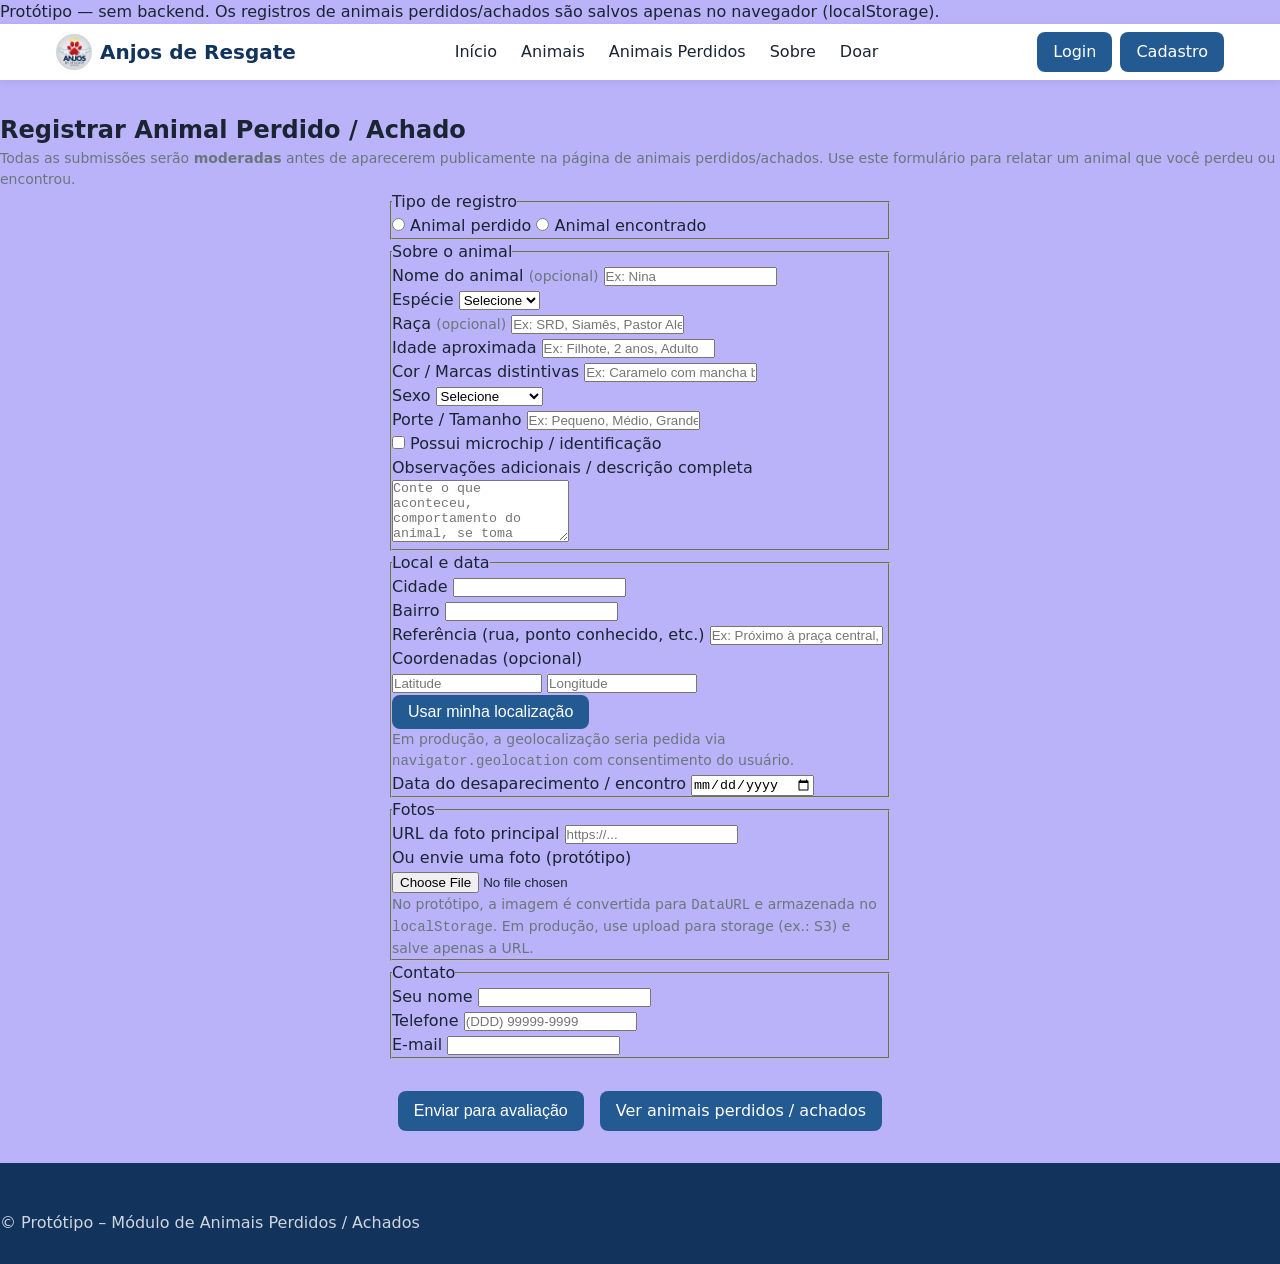
<file: report-lost-pet.html>
<!DOCTYPE html>
<html lang="pt-BR">
<head>
  <meta charset="UTF-8">
  <meta name="viewport" content="width=device-width, initial-scale=1.0">
  <title>Registrar Animal Perdido / Achado – Anjos de Resgate</title>
  <link rel="stylesheet" href="styles.css">
</head>
<body class="form-page">
  <div class="prototype-banner" role="status" aria-live="polite">
    Protótipo — sem backend. Os registros de animais perdidos/achados são salvos apenas no navegador (localStorage).
  </div>

  <header class="header">
    <div class="header-inner">
      <a href="index.html" class="logo" aria-label="Ir para página inicial">
        <img src="assets/anjos-logo.png" alt="Associação Anjos de Resgate" class="logo-img">
        <span class="logo-text">Anjos de Resgate</span>
      </a>
      <nav class="nav" aria-label="Menu principal">
        <ul>
          <li><a href="index.html">Início</a></li>
          <li><a href="index.html#animais">Animais</a></li>
          <li><a href="lost-pets.html">Animais Perdidos</a></li>
          <li><a href="sobre.html">Sobre</a></li>
          <li><a href="doar.html">Doar</a></li>
        </ul>
      </nav>
      <div class="header-actions">
        <a href="lost-pets.html" class="btn btn-secondary header-cta">Ver registros</a>
      </div>
      <button type="button" class="menu-toggle" aria-label="Abrir menu" aria-expanded="false"></button>
    </div>
  </header>

  <main>
    <section class="section form-wrapper">
      <h1>Registrar Animal Perdido / Achado</h1>
      <p class="muted small">
        Todas as submissões serão <strong>moderadas</strong> antes de aparecerem publicamente na página de animais perdidos/achados.
        Use este formulário para relatar um animal que você perdeu ou encontrou.
      </p>

      <form id="lost-pet-form" class="form-adocao" novalidate>
        <fieldset class="form-section">
          <legend>Tipo de registro</legend>
          <div class="form-row">
            <div class="radio-group">
              <label class="radio-label">
                <input type="radio" name="type" value="lost" required>
                Animal perdido
              </label>
              <label class="radio-label">
                <input type="radio" name="type" value="found" required>
                Animal encontrado
              </label>
            </div>
          </div>
        </fieldset>

        <fieldset class="form-section">
          <legend>Sobre o animal</legend>
          <div class="form-row">
            <label for="lost-name">Nome do animal <span class="muted small">(opcional)</span></label>
            <input id="lost-name" name="name" type="text" placeholder="Ex: Nina">
          </div>

          <div class="form-row">
            <label for="lost-species-select">Espécie</label>
            <select id="lost-species-select" name="species" required>
              <option value="">Selecione</option>
              <option value="Cachorro">Cachorro</option>
              <option value="Gato">Gato</option>
              <option value="Ave">Ave</option>
              <option value="Réptil">Réptil</option>
              <option value="Roedor">Roedor</option>
              <option value="Equino">Equino</option>
              <option value="Bovino">Bovino</option>
              <option value="Caprino">Caprino</option>
              <option value="Coelho">Coelho</option>
              <option value="Outros">Outros</option>
            </select>
          </div>

          <div class="form-row" id="row-species-other" hidden>
            <label for="lost-species-other">Especifique a espécie</label>
            <input id="lost-species-other" name="species_other" type="text" placeholder="Ex: Iguana, porquinho-da-índia...">
          </div>

          <div class="form-row">
            <label for="lost-breed">Raça <span class="muted small">(opcional)</span></label>
            <input id="lost-breed" name="breed" type="text" placeholder="Ex: SRD, Siamês, Pastor Alemão">
          </div>

          <div class="form-row">
            <label for="lost-age">Idade aproximada</label>
            <input id="lost-age" name="age" type="text" required placeholder="Ex: Filhote, 2 anos, Adulto">
          </div>

          <div class="form-row">
            <label for="lost-color">Cor / Marcas distintivas</label>
            <input id="lost-color" name="color" type="text" required placeholder="Ex: Caramelo com mancha branca no peito">
          </div>

          <div class="form-row">
            <label for="lost-gender">Sexo</label>
            <select id="lost-gender" name="gender" required>
              <option value="">Selecione</option>
              <option value="Macho">Macho</option>
              <option value="Fêmea">Fêmea</option>
              <option value="Desconhecido">Desconhecido</option>
            </select>
          </div>

          <div class="form-row">
            <label for="lost-size">Porte / Tamanho</label>
            <input id="lost-size" name="size" type="text" required placeholder="Ex: Pequeno, Médio, Grande, 30 cm de altura">
          </div>

          <div class="form-row inline-checks">
            <label class="checkbox-label">
              <input type="checkbox" id="has-microchip">
              Possui microchip / identificação
            </label>
          </div>
          <div class="form-row" id="row-microchip" hidden>
            <label for="lost-microchip">Número do microchip / identificação</label>
            <input id="lost-microchip" name="microchip" type="text" placeholder="Ex: BR-123-456-XYZ">
          </div>

          <div class="form-row">
            <label for="lost-description">Observações adicionais / descrição completa</label>
            <textarea id="lost-description" name="description" rows="4" required placeholder="Conte o que aconteceu, comportamento do animal, se toma medicação, etc."></textarea>
          </div>
        </fieldset>

        <fieldset class="form-section">
          <legend>Local e data</legend>
          <div class="form-row">
            <label for="lost-city">Cidade</label>
            <input id="lost-city" name="city" type="text" required>
          </div>
          <div class="form-row">
            <label for="lost-neighborhood">Bairro</label>
            <input id="lost-neighborhood" name="neighborhood" type="text" required>
          </div>
          <div class="form-row">
            <label for="lost-reference">Referência (rua, ponto conhecido, etc.)</label>
            <input id="lost-reference" name="reference" type="text" placeholder="Ex: Próximo à praça central, perto do mercado X">
          </div>

          <div class="form-row">
            <label>Coordenadas (opcional)</label>
            <div class="inline-checks">
              <input type="text" id="lost-lat" name="lat" class="admin-input" placeholder="Latitude" style="max-width: 150px;">
              <input type="text" id="lost-lng" name="lng" class="admin-input" placeholder="Longitude" style="max-width: 150px;">
              <button type="button" id="btn-use-location" class="btn btn-secondary btn-small">Usar minha localização</button>
            </div>
            <p class="muted small">
              Em produção, a geolocalização seria pedida via <code>navigator.geolocation</code> com consentimento do usuário.
            </p>
          </div>

          <div class="form-row">
            <label for="lost-date">Data do desaparecimento / encontro</label>
            <input id="lost-date" name="lost_date" type="date" required>
          </div>
        </fieldset>

        <fieldset class="form-section">
          <legend>Fotos</legend>
          <div class="form-row">
            <label for="lost-photo-url">URL da foto principal</label>
            <input id="lost-photo-url" name="photo_url" type="url" placeholder="https://...">
          </div>
          <div class="form-row">
            <label for="lost-photo-upload">Ou envie uma foto (protótipo)</label>
            <input id="lost-photo-upload" name="photo_file" type="file" accept="image/*">
            <p class="muted small">
              No protótipo, a imagem é convertida para <code>DataURL</code> e armazenada no <code>localStorage</code>.
              Em produção, use upload para storage (ex.: S3) e salve apenas a URL.
            </p>
          </div>
        </fieldset>

        <fieldset class="form-section">
          <legend>Contato</legend>
          <div class="form-row">
            <label for="owner-name">Seu nome</label>
            <input id="owner-name" name="owner_name" type="text" required>
          </div>
          <div class="form-row">
            <label for="owner-phone">Telefone</label>
            <input id="owner-phone" name="contact_phone" type="tel" required placeholder="(DDD) 99999-9999">
          </div>
          <div class="form-row">
            <label for="owner-email">E-mail</label>
            <input id="owner-email" name="contact_email" type="email" required>
          </div>
        </fieldset>

        <div class="form-actions wizard-actions-split">
          <button type="submit" class="btn btn-primary">Enviar para avaliação</button>
          <a href="lost-pets.html" class="btn btn-secondary">Ver animais perdidos / achados</a>
        </div>
      </form>
    </section>

    <section id="lost-pet-confirmation" class="section confirmacao-envio" hidden>
      <h2>Registro recebido!</h2>
      <p>
        Seu registro foi salvo como <strong>pendente de moderação</strong>. Em até algumas horas a equipe da ONG irá revisar
        as informações e publicá-las na página de animais perdidos/achados.
      </p>
      <p class="muted small">
        Este é um protótipo: os dados ficam apenas no navegador (localStorage). Em produção, seriam enviados para um backend
        (por exemplo, Flask) por meio de <code>POST /api/lostpets</code>.
      </p>
      <a href="lost-pets.html" class="btn btn-primary">Ir para a lista de perdidos/achados</a>
    </section>
  </main>

  <footer class="footer">
    <p class="footer-copy">&copy; Protótipo – Módulo de Animais Perdidos / Achados</p>
  </footer>

  <script src="script.js"></script>
  <script>
    document.addEventListener('DOMContentLoaded', function () {
      if (typeof initReportLostPetPage === 'function') initReportLostPetPage();
    });
  </script>
</body>
</html>
</file>
<file: styles.css>
/*
  Plataforma de Adoção de Animais - Frontend Refatorado
  Mantendo identidade visual original com organização melhorada
  Conectado perfeitamente com o backend novo
*/

/* =========================
   VARIÁVEIS DE DESIGN
   ========================= */
:root {
  /* Cores Principais - Mantendo identidade original */
  --cor-primaria: #245a92;            /* azul principal (botões, links) */
  --cor-primaria-escura: #12335b;     /* azul mais profundo para textos de destaque */
  --cor-secundaria: #245a92;          /* azul secundário (pode ser ajustado para diferenciar) */
  --cor-destaque: #ffd36c;            /* amarelo claro inspirado na auréola */
  --cor-fundo: rgb(186, 179, 250);    /* fundo lilás claro */
  --cor-fundo-card: #ffffff;          /* cartões em branco puro */
  --cor-texto: #1b2433;               /* texto principal */
  --cor-texto-suave: #6c757d;          /* texto secundário */
  --cor-borda: #dee2e6;               /* bordas suaves */
  --cor-erro: #c1121f;                /* cor de erro */
  --cor-sucesso: #28a745;             /* cor de sucesso */
  
  /* Design System */
  --sombra: 0 2px 8px rgba(13, 35, 75, 0.08);
  --sombra-hover: 0 10px 28px rgba(36, 90, 146, 0.18);
  --raio: 8px;
  --raio-grande: 12px;
  --raio-redondo: 50%;
  --transicao: 0.2s ease;
  
  /* Espaçamento */
  --espacamento-xs: 0.25rem;
  --espacamento-sm: 0.5rem;
  --espacamento-md: 1rem;
  --espacamento-lg: 1.5rem;
  --espacamento-xl: 2rem;
  --espacamento-xxl: 3rem;
  
  /* Tipografia */
  --fonte-principal: 'Segoe UI', system-ui, -apple-system, sans-serif;
  --tamanho-texto-sm: 0.875rem;
  --tamanho-texto-base: 1rem;
  --tamanho-texto-lg: 1.125rem;
  --tamanho-texto-xl: 1.25rem;
  --tamanho-texto-2xl: 1.5rem;
  --tamanho-texto-3xl: 1.875rem;
  --tamanho-texto-4xl: 2.25rem;
}

/* =========================
   RESET E BASE
   ========================= */
*,
*::before,
*::after {
  box-sizing: border-box;
  margin: 0;
  padding: 0;
}

html {
  scroll-behavior: smooth;
  font-size: 16px;
}

body {
  font-family: var(--fonte-principal);
  line-height: 1.5;
  color: var(--cor-texto);
  background: var(--cor-fundo);
  min-height: 100vh;
  display: flex;
  flex-direction: column;
}

/* =========================
   UTILITÁRIOS
   ========================= */
.sr-only {
  position: absolute;
  width: 1px;
  height: 1px;
  padding: 0;
  margin: -1px;
  overflow: hidden;
  clip: rect(0, 0, 0, 0);
  white-space: nowrap;
  border: 0;
}

.muted {
  color: var(--cor-texto-suave);
}

.small {
  font-size: var(--tamanho-texto-sm);
}

.text-center {
  text-align: center;
}

.container {
  max-width: 1200px;
  margin: 0 auto;
  padding: 0 var(--espacamento-md);
}

.section {
  padding: var(--espacamento-xl) 0;
}

.content-card {
  background: var(--cor-fundo-card);
  border-radius: var(--raio-grande);
  box-shadow: var(--sombra);
  padding: var(--espacamento-xl);
}

/* =========================
   HEADER E NAVEGAÇÃO
   ========================= */
.header {
  background: var(--cor-fundo-card);
  box-shadow: var(--sombra);
  position: sticky;
  top: 0;
  z-index: 100;
}

.header-inner {
  max-width: 1200px;
  margin: 0 auto;
  padding: var(--espacamento-sm) var(--espacamento-md);
  display: grid;
  grid-template-columns: auto 1fr auto;
  align-items: center;
  gap: var(--espacamento-lg);
}

.logo {
  display: inline-flex;
  align-items: center;
  gap: var(--espacamento-sm);
  font-weight: 700;
  font-size: var(--tamanho-texto-xl);
  color: var(--cor-primaria);
  text-decoration: none;
  transition: color var(--transicao);
}

.logo:hover {
  color: var(--cor-primaria-escura);
}

.logo-img {
  height: 36px;
  width: 36px;
  display: block;
  border-radius: var(--raio-redondo);
  object-fit: cover;
  box-shadow: 0 0 0 2px rgba(255, 255, 255, 0.67);
}

.logo-text {
  white-space: nowrap;
  color: var(--cor-primaria-escura);
}

.nav {
  justify-self: center;
}

.nav ul {
  list-style: none;
  display: flex;
  gap: var(--espacamento-lg);
  align-items: center;
}

.nav a {
  color: var(--cor-texto);
  text-decoration: none;
  font-weight: 500;
  transition: color var(--transicao);
}

.nav a:hover {
  color: var(--cor-primaria);
}

.header-actions {
  display: flex;
  align-items: center;
  gap: var(--espacamento-sm);
}

.menu-toggle {
  display: none;
  background: none;
  border: none;
  font-size: var(--tamanho-texto-xl);
  cursor: pointer;
  padding: var(--espacamento-xs);
  border-radius: var(--raio);
}

/* =========================
   BOTÕES
   ========================= */
.btn {
  display: inline-flex;
  align-items: center;
  justify-content: center;
  padding: var(--espacamento-sm) var(--espacamento-md);
  font-size: var(--tamanho-texto-base);
  font-weight: 500;
  text-decoration: none;
  border: none;
  border-radius: var(--raio);
  cursor: pointer;
  transition: all var(--transicao);
  white-space: nowrap;
}

.btn:hover {
  transform: translateY(-1px);
}

.btn:focus {
  outline: 2px solid var(--cor-primaria);
  outline-offset: 2px;
}

.btn:disabled {
  opacity: 0.6;
  cursor: not-allowed;
  transform: none;
}

/* Variações de Botões */
.btn-primary {
  background: var(--cor-primaria);
  color: white;
}

.btn-primary:hover {
  background: var(--cor-primaria-escura);
}

.btn-secondary {
  background: var(--cor-secundaria);
  color: white;
}

.btn-secondary:hover {
  background: var(--cor-primaria);
}

.btn-outline {
  background: transparent;
  color: var(--cor-primaria);
  border: 2px solid var(--cor-primaria);
}

.btn-outline:hover {
  background: var(--cor-primaria);
  color: white;
}

.btn-danger {
  background: var(--cor-erro);
  color: white;
}

.btn-danger:hover {
  background: #9c1e1f;
}

.btn-success {
  background: var(--cor-sucesso);
  color: white;
}

.btn-success:hover {
  background: #218838;
}

/* Tamanhos */
.btn-sm {
  padding: var(--espacamento-xs) var(--espacamento-sm);
  font-size: var(--tamanho-texto-sm);
}

.btn-lg {
  padding: var(--espacamento-md) var(--espacamento-xl);
  font-size: var(--tamanho-texto-lg);
}

/* =========================
   BANNER PRINCIPAL
   ========================= */
.banner {
  position: relative;
  height: 380px;
  overflow: hidden;
}

.banner-img {
  width: 100%;
  height: 100%;
  object-fit: cover;
}

.banner-overlay {
  position: absolute;
  inset: 0;
  background: linear-gradient(to right, rgba(0, 0, 0, 0.5) 0%, transparent 60%);
}

.banner-content {
  position: absolute;
  left: var(--espacamento-lg);
  bottom: var(--espacamento-xl);
  color: white;
  max-width: 600px;
  text-shadow: 0 1px 3px rgba(0, 0, 0, 0.5);
}

.banner-content h1 {
  font-size: clamp(var(--tamanho-texto-2xl), 4vw, var(--tamanho-texto-4xl));
  margin-bottom: var(--espacamento-sm);
}

.banner-content p {
  font-size: var(--tamanho-texto-lg);
  margin-bottom: var(--espacamento-md);
}

/* =========================
   SEÇÕES E CARDS
   ========================= */
.section-title {
  font-size: var(--tamanho-texto-3xl);
  color: var(--cor-primaria-escura);
  margin-bottom: var(--espacamento-xl);
  text-align: center;
}

.filters-section {
  background: var(--cor-fundo-card);
  border-radius: var(--raio-grande);
  padding: var(--espacamento-xl);
  margin: var(--espacamento-xl) var(--espacamento-md);
}

.filters-and-grid {
  display: grid;
  grid-template-columns: 280px 1fr;
  gap: var(--espacamento-xl);
  align-items: start;
}

.filters-sidebar {
  position: sticky;
  top: 100px;
}

.filters-wrapper {
  background: rgba(36, 90, 146, 0.05);
  padding: var(--espacamento-lg);
  border-radius: var(--raio-grande);
}

.filter-group {
  margin-bottom: var(--espacamento-md);
}

.filter-group:last-child {
  margin-bottom: 0;
}

.filter-group label {
  display: block;
  margin-bottom: var(--espacamento-xs);
  font-weight: 500;
  color: var(--cor-primaria-escura);
}

.filter-group input,
.filter-group select {
  width: 100%;
  padding: var(--espacamento-sm);
  border: 1px solid var(--cor-borda);
  border-radius: var(--raio);
  font-size: var(--tamanho-texto-base);
  transition: border-color var(--transicao);
}

.filter-group input:focus,
.filter-group select:focus {
  outline: none;
  border-color: var(--cor-primaria);
  box-shadow: 0 0 0 3px rgba(36, 90, 146, 0.2);
}

/* Grid de Cards */
.grid {
  display: grid;
  grid-template-columns: repeat(auto-fill, minmax(300px, 1fr));
  gap: var(--espacamento-lg);
}

.card {
  background: var(--cor-fundo-card);
  border-radius: var(--raio-grande);
  overflow: hidden;
  box-shadow: var(--sombra);
  transition: all var(--transicao);
}

.card:hover {
  transform: translateY(-4px);
  box-shadow: var(--sombra-hover);
}

.card img {
  width: 100%;
  height: 220px;
  object-fit: cover;
  display: block;
}

.card-body {
  padding: var(--espacamento-lg);
}

.card-title {
  font-size: var(--tamanho-texto-xl);
  color: var(--cor-primaria-escura);
  margin-bottom: var(--espacamento-sm);
}

.card-meta {
  font-size: var(--tamanho-texto-sm);
  color: var(--cor-texto-suave);
  margin-bottom: var(--espacamento-md);
}

.card-description {
  margin-bottom: var(--espacamento-md);
  line-height: 1.6;
}

/* =========================
   FORMULÁRIOS
   ========================= */
.form-adocao {
  max-width: 500px;
  margin: 0 auto;
}

.form-group {
  margin-bottom: var(--espacamento-lg);
}

.form-group label {
  display: block;
  margin-bottom: var(--espacamento-xs);
  font-weight: 500;
  color: var(--cor-primaria-escura);
}

.form-group input,
.form-group select,
.form-group textarea {
  width: 100%;
  padding: var(--espacamento-sm);
  border: 1px solid var(--cor-borda);
  border-radius: var(--raio);
  font-size: var(--tamanho-texto-base);
  transition: border-color var(--transicao);
}

.form-group input:focus,
.form-group select:focus,
.form-group textarea:focus {
  outline: none;
  border-color: var(--cor-primaria);
  box-shadow: 0 0 0 3px rgba(36, 90, 146, 0.2);
}

.form-group textarea {
  resize: vertical;
  min-height: 100px;
}

.form-actions {
  display: flex;
  gap: var(--espacamento-md);
  justify-content: center;
  margin-top: var(--espacamento-xl);
}

/* =========================
   DOAÇÕES
   ========================= */
.donation-hero {
  background: var(--cor-primaria);
  color: white;
  padding: var(--espacamento-xxl) 0;
  text-align: center;
}

.donation-hero h1 {
  font-size: var(--tamanho-texto-4xl);
  margin-bottom: var(--espacamento-md);
}

.donation-hero p {
  font-size: var(--tamanho-texto-lg);
  opacity: 0.9;
}

.donation-tabs {
  display: flex;
  gap: var(--espacamento-md);
  margin-bottom: var(--espacamento-xl);
  border-bottom: 2px solid var(--cor-borda);
}

.donation-tab {
  padding: var(--espacamento-md) var(--espacamento-lg);
  background: none;
  border: none;
  cursor: pointer;
  font-size: var(--tamanho-texto-lg);
  font-weight: 500;
  color: var(--cor-texto-suave);
  border-bottom: 3px solid transparent;
  transition: all var(--transicao);
}

.donation-tab.active {
  color: var(--cor-primaria);
  border-bottom-color: var(--cor-primaria);
}

.donation-content {
  display: none;
}

.donation-content.active {
  display: block;
}

.donation-qr {
  text-align: center;
  padding: var(--espacamento-xl);
  background: rgba(36, 90, 146, 0.05);
  border-radius: var(--raio-grande);
  margin-bottom: var(--espacamento-xl);
}

.donation-qr img {
  max-width: 200px;
  height: auto;
  margin-bottom: var(--espacamento-md);
}

.donation-items {
  display: grid;
  gap: var(--espacamento-md);
}

.donation-item {
  background: var(--cor-fundo-card);
  padding: var(--espacamento-lg);
  border-radius: var(--raio-grande);
  border-left: 4px solid var(--cor-primaria);
}

.donation-item h3 {
  color: var(--cor-primaria-escura);
  margin-bottom: var(--espacamento-xs);
}

.donation-item .urgencia {
  display: inline-block;
  padding: var(--espacamento-xs) var(--espacamento-sm);
  border-radius: var(--raio);
  font-size: var(--tamanho-texto-sm);
  font-weight: 500;
  margin-bottom: var(--espacamento-sm);
}

.donation-item .urgencia.alta {
  background: rgba(193, 18, 31, 0.1);
  color: var(--cor-erro);
}

.donation-item .urgencia.media {
  background: rgba(255, 211, 108, 0.2);
  color: #856404;
}

.donation-item .urgencia.baixa {
  background: rgba(40, 167, 69, 0.1);
  color: var(--cor-sucesso);
}

/* =========================
   ANIMAIS PERDIDOS
   ========================= */
.lost-pets-layout {
  display: grid;
  grid-template-columns: 280px 1fr;
  gap: var(--espacamento-xl);
  align-items: start;
}

.lost-pet-card {
  border-left-color: var(--cor-erro);
}

.lost-pet-card .tipo {
  display: inline-block;
  padding: var(--espacamento-xs) var(--espacamento-sm);
  border-radius: var(--raio);
  font-size: var(--tamanho-texto-sm);
  font-weight: 500;
  margin-bottom: var(--espacamento-sm);
}

.lost-pet-card .tipo.perdido {
  background: rgba(193, 18, 31, 0.1);
  color: var(--cor-erro);
}

.lost-pet-card .tipo.encontrado {
  background: rgba(40, 167, 69, 0.1);
  color: var(--cor-sucesso);
}

/* =========================
   ADMINISTRAÇÃO
   ========================= */
.admin-container {
  max-width: 1200px;
  margin: 0 auto;
  padding: var(--espacamento-xl);
}

.admin-header {
  background: #f8f9fa;
  padding: var(--espacamento-xl);
  border-radius: var(--raio-grande);
  margin-bottom: var(--espacamento-xl);
  display: flex;
  justify-content: space-between;
  align-items: center;
}

.admin-nav {
  display: flex;
  gap: var(--espacamento-sm);
  margin-bottom: var(--espacamento-xl);
  border-bottom: 2px solid var(--cor-borda);
}

.admin-nav button {
  background: none;
  border: none;
  padding: var(--espacamento-md) var(--espacamento-lg);
  cursor: pointer;
  border-bottom: 3px solid transparent;
  transition: all var(--transicao);
  font-size: var(--tamanho-texto-base);
  font-weight: 500;
}

.admin-nav button.active {
  border-bottom-color: var(--cor-primaria);
  color: var(--cor-primaria);
  font-weight: 600;
}

.admin-section {
  display: none;
  animation: fadeIn 0.3s ease;
}

.admin-section.active {
  display: block;
}

@keyframes fadeIn {
  from { 
    opacity: 0; 
    transform: translateY(10px); 
  }
  to { 
    opacity: 1; 
    transform: translateY(0); 
  }
}

.admin-form {
  background: var(--cor-fundo-card);
  padding: var(--espacamento-xl);
  border-radius: var(--raio-grande);
  margin-bottom: var(--espacamento-xl);
}

.admin-table {
  width: 100%;
  background: var(--cor-fundo-card);
  border-radius: var(--raio-grande);
  overflow: hidden;
}

.admin-table th,
.admin-table td {
  padding: var(--espacamento-md);
  text-align: left;
  border-bottom: 1px solid var(--cor-borda);
}

.admin-table th {
  background: rgba(36, 90, 146, 0.05);
  font-weight: 600;
  color: var(--cor-primaria-escura);
}

.admin-table tr:hover {
  background: rgba(36, 90, 146, 0.02);
}

.admin-actions {
  display: flex;
  gap: var(--espacamento-sm);
}

/* =========================
   FOOTER
   ========================= */
.footer {
  background: var(--cor-primaria-escura);
  color: white;
  margin-top: auto;
  padding: var(--espacamento-xl) 0;
}

.footer-content {
  max-width: 1200px;
  margin: 0 auto;
  padding: 0 var(--espacamento-md);
  text-align: center;
}

.footer-copy {
  margin-top: var(--espacamento-md);
  opacity: 0.8;
}

/* =========================
   RESPONSIVO
   ========================= */
@media (max-width: 768px) {
  .header-inner {
    grid-template-columns: auto auto;
    gap: var(--espacamento-sm);
  }
  
  .nav {
    display: none;
    position: absolute;
    top: 100%;
    left: 0;
    right: 0;
    background: var(--cor-fundo-card);
    box-shadow: var(--sombra);
    padding: var(--espacamento-md);
  }
  
  .nav.aberto {
    display: block;
  }
  
  .nav ul {
    flex-direction: column;
    gap: var(--espacamento-md);
  }
  
  .nav-auth {
    display: none;
  }
  
  .nav.aberto .nav-auth {
    display: block;
  }
  
  .header-actions {
    display: none;
  }
  
  .menu-toggle {
    display: block;
  }
  
  .banner {
    height: 280px;
  }
  
  .filters-and-grid,
  .lost-pets-layout {
    grid-template-columns: 1fr;
  }
  
  .filters-sidebar {
    position: static;
  }
  
  .grid {
    grid-template-columns: 1fr;
  }
  
  .donation-tabs {
    flex-direction: column;
  }
  
  .admin-nav {
    flex-wrap: wrap;
  }
  
  .admin-table {
    font-size: var(--tamanho-texto-sm);
  }
  
  .admin-actions {
    flex-direction: column;
  }
}

@media (max-width: 480px) {
  .container {
    padding: 0 var(--espacamento-sm);
  }
  
  .section {
    padding: var(--espacamento-lg) 0;
  }
  
  .content-card {
    padding: var(--espacamento-lg);
  }
  
  .banner-content {
    left: var(--espacamento-md);
    bottom: var(--espacamento-lg);
  }
  
  .filters-wrapper {
    padding: var(--espacamento-md);
  }
}

/* =========================
   ESTADOS ESPECIAIS
   ========================= */
.loading {
  opacity: 0.6;
  pointer-events: none;
}

.error {
  color: var(--cor-erro);
}

.success {
  color: var(--cor-sucesso);
}

.empty-state {
  text-align: center;
  padding: var(--espacamento-xxl);
  color: var(--cor-texto-suave);
}

.empty-state h3 {
  margin-bottom: var(--espacamento-md);
  color: var(--cor-texto);
}

/* =========================
   ACESSIBILIDADE
   ========================= */
@media (prefers-reduced-motion: reduce) {
  *,
  *::before,
  *::after {
    animation-duration: 0.01ms !important;
    animation-iteration-count: 1 !important;
    transition-duration: 0.01ms !important;
  }
}

@media (prefers-color-scheme: dark) {
  /* Opcional: suporte para modo escuro no futuro */
}
</file>
